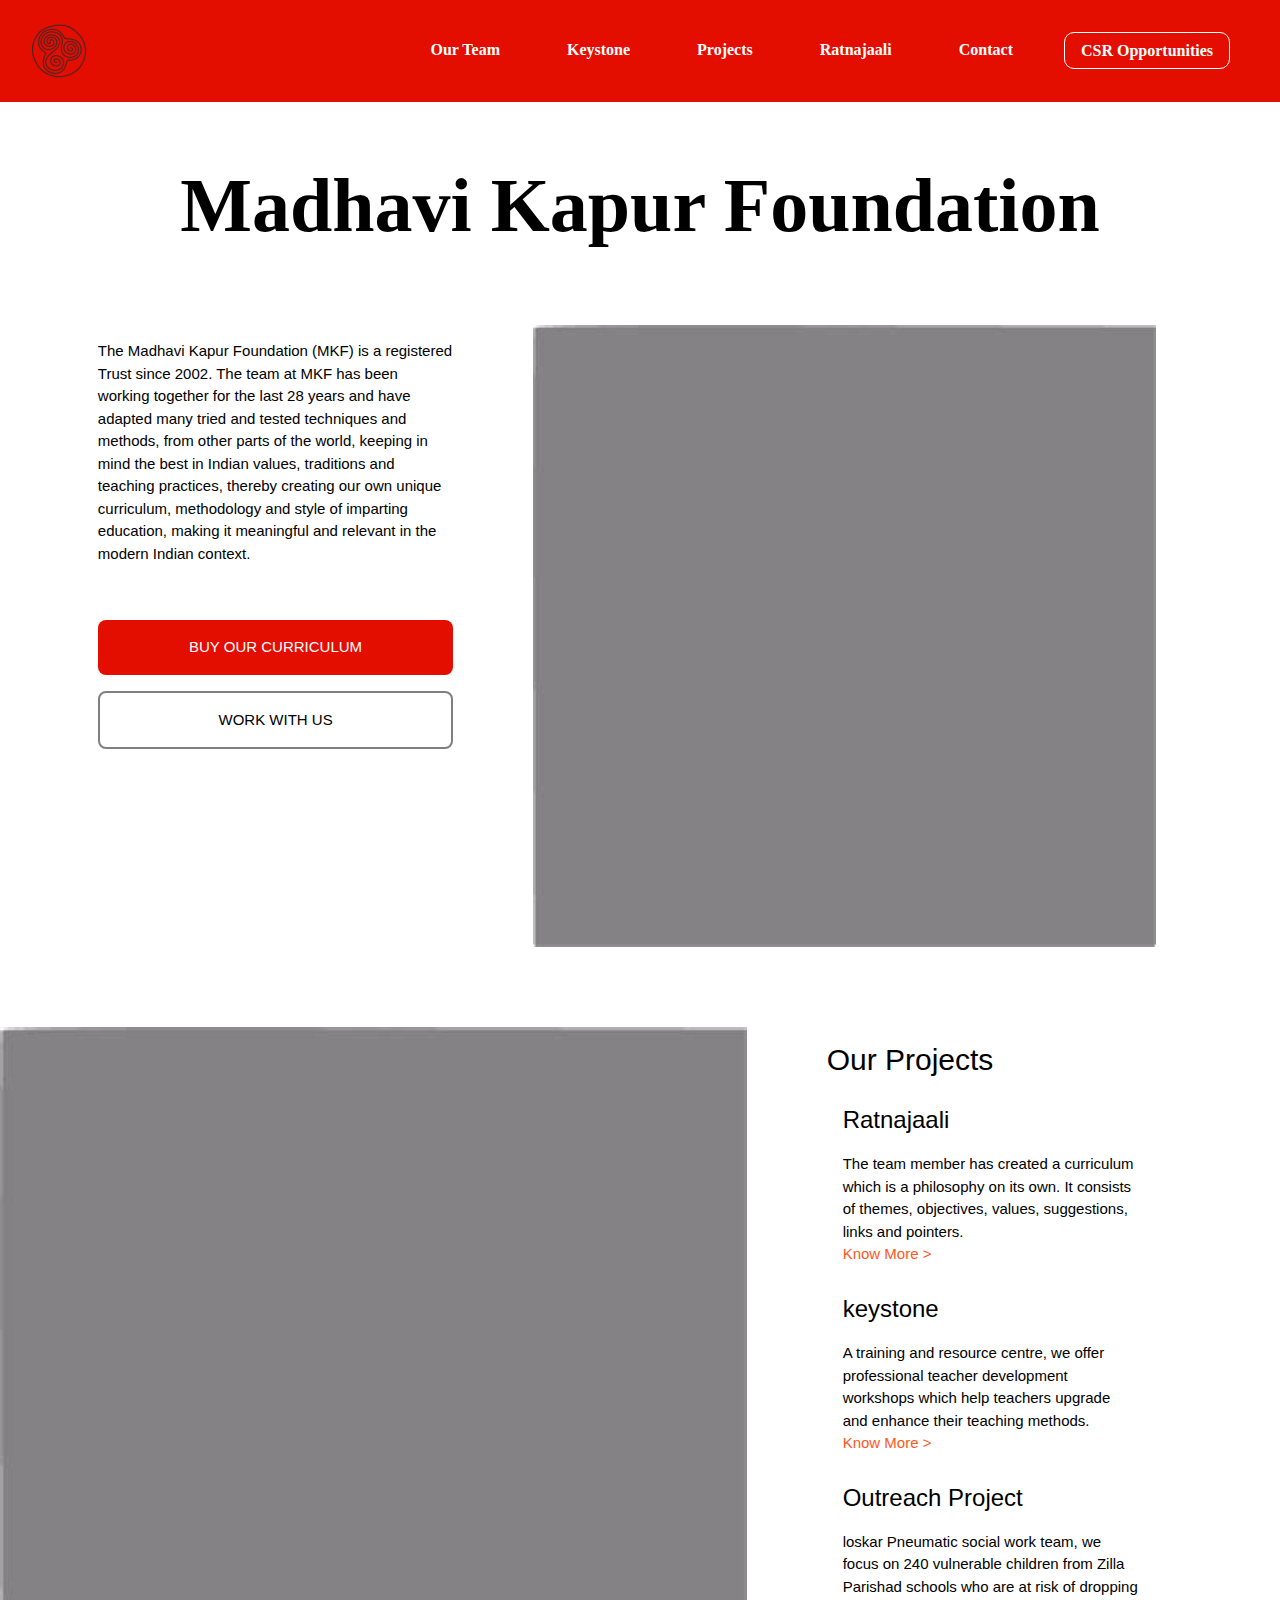
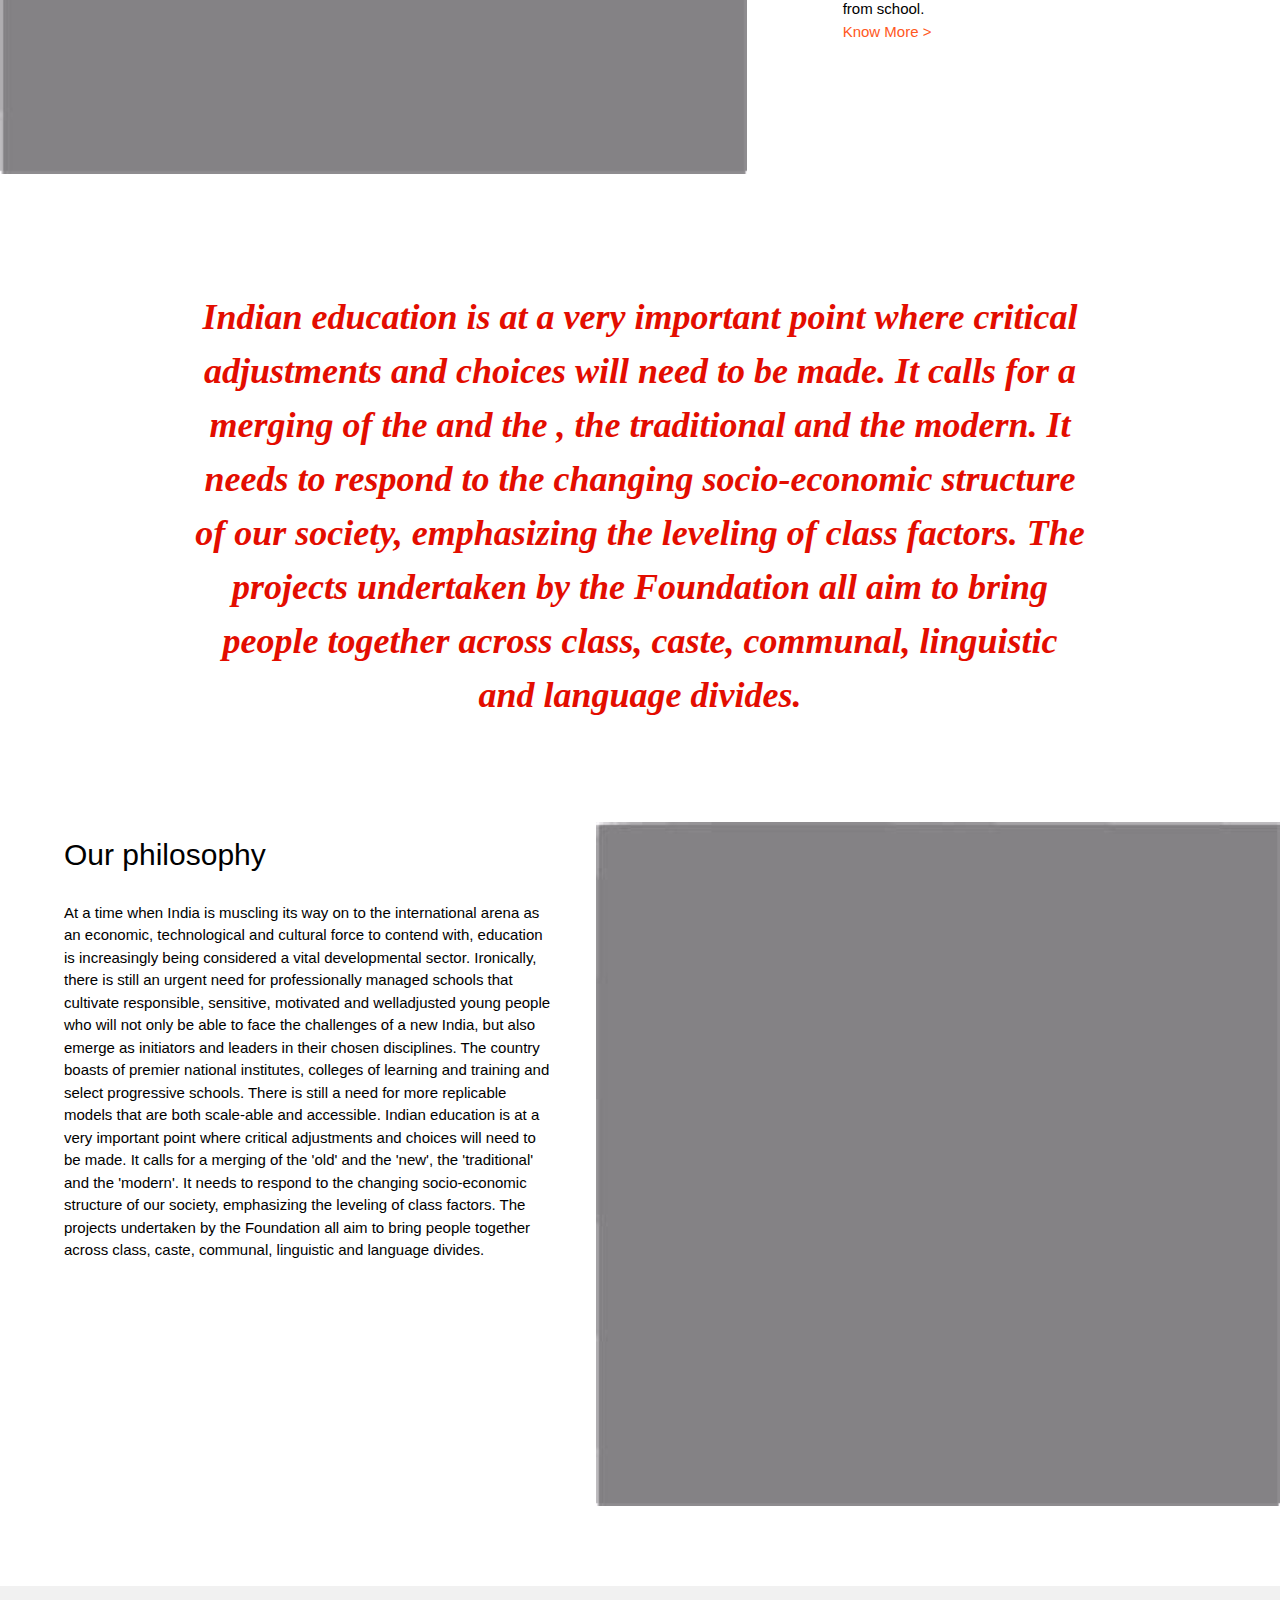
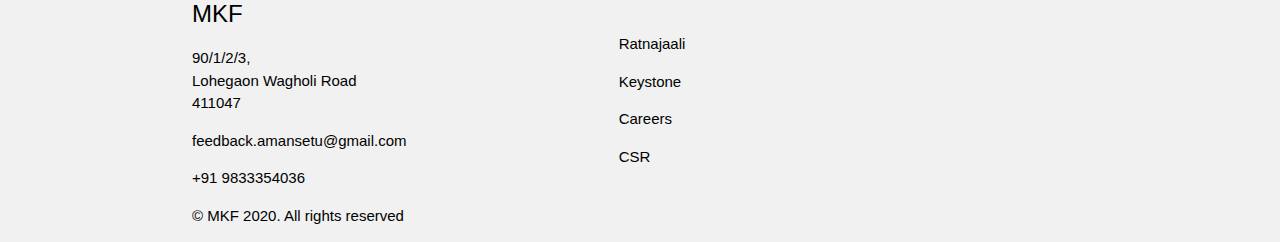
<file: index.html>
<!DOCTYPE html>
<html lang="en">
<head>
    <meta charset="UTF-8">
    <meta name="viewport" content="width=device-width, initial-scale=1.0">
    <title>MKF</title>
    <link rel="stylesheet" href="https://www.w3schools.com/w3css/4/w3.css">
    <link rel="stylesheet" href="https://cdnjs.cloudflare.com/ajax/libs/font-awesome/4.7.0/css/font-awesome.min.css">
</head>
<style>
nav a {
    font-family: kepler-std-semicondensed-dis,serif;
    font-style: normal;
    font-weight: bold;
    font-size: 16px;
    line-height: 19px;
    display: flex;
    align-items: center;
    text-transform: capitalize;
    text-decoration: none;

    color: #FFFFFF;
}
a {
        text-decoration: none;
}
* {
	scrollbar-width: thin;
	scrollbar-color: #E30D00;
}
/* Extra small devices (phones, 600px and down) */
@media only screen and (max-width: 600px) {}

/* Medium devices (landscape tablets, 768px and up) */
@media only screen and (max-width: 768px) {}

/* Large devices (laptops/desktops, 992px and up) */
@media only screen and (max-width: 992px) {}

/* Extra large devices (large laptops and desktops, 1200px and up) */
@media only screen and (max-width: 1200px) {}

/* Works on Chrome/Edge/Safari */
*::-webkit-scrollbar {
	width: 12px;
}
*::-webkit-scrollbar-track {
	background: #ececec;
}
*::-webkit-scrollbar-thumb {
	background-color: #E30D00;
	border-radius: 20px;
	border: 2px solid #ececec;
}
::-moz-selection { /* Code for Firefox */
    color: white;
    background: #E30D00;
}

::selection {
    color: white;
    background: #E30D00;
}
</style>
<body>

    <!--navbar large screens--> 
    <nav class="w3-bar w3-hide-small w3-hide-medium w3-top" style="background-color: #E30D00;">
        <a href="index.html"  class="w3-bar-item w3-padding-24 w3-margin-left"><img src="logo.png" class="w3-image alt="image to be placed here"></a>
        <div class="w3-padding-32 w3-right">
            <a href="team.html" class="w3-bar-item w3-hover-text-black" style="margin-right: 35px;">our Team</a>
            <a href="keystone.html" class="w3-bar-item w3-hover-text-black" style="margin-right: 35px;">Keystone</a>
            <a href="Projects.html" class="w3-bar-item w3-hover-text-black" style="margin-right: 35px;">Projects</a>
            <a href="ratnajaali.html" class="w3-bar-item w3-hover-text-black" style="margin-right: 35px;">Ratnajaali</a>
            <a href="contact.html" class="w3-bar-item w3-hover-text-black" style="margin-right: 35px;">Contact</a>
            <a href="csr.html" class="w3-bar-item w3-hover-text-black w3-border w3-border-white" style="border-radius: 10px; border-width: thick;margin-right: 50px;">CSR Opportunities</a>
        </div>
    </nav>
    <!--navbar medium screens-->
    <nav class="w3-bar w3-display-container w3-hide-large w3-hide-small w3-top" style="background-color: #E30D00;">
        <a href="index.html" id="logo" class="w3-bar-item w3-hover-text-black w3-padding-24"><img src="logo.png" class="w3-image" alt="image to be placed here"></a>
        <div class="w3-padding-32">
            <a href="team.html" id="OurTeam" class="w3-bar-item w3-hover-text-black w3-margin-right w3-margin-left">our Team</a>
            <a href="keystone.html" id="Keystone" class="w3-bar-item w3-hover-text-black w3-margin-right w3-margin-left">Keystone</a>
            <a href="Projects.html" id="Projects" class="w3-bar-item w3-hover-text-black w3-margin-right w3-margin-left">Projects</a>
            <a href="ratnajaali.html" id="Ratnajaali" class="w3-bar-item w3-hover-text-black w3-margin-right w3-margin-left">Ratnajaali</a>
            <a href="contact.html" id="Contact" class="w3-bar-item w3-hover-text-black w3-margin-right w3-margin-left">Contact</a>
            <a href="csr.html" id="CSROpportunities" class="w3-bar-item w3-hover-text-black w3-border w3-border-white w3-margin-right w3-margin-left" style="border-radius: 10px; border-width: thick;margin-right: 50px;">CSR Opportunities</a>
        </div>
    </nav>
    <!--navbar small screens-->
    <nav class="w3-bar w3-display-container w3-hide-large w3-hide-medium" style="background-color: #E30D00;">
        <a href="index.html" id="logo" class="w3-bar-item w3-hover-text-black w3-mobile w3-padding-24"><img src="logo.png" class="w3-image" alt="image to be placed here"></a>
        <div class="w3-padding-32">
            <a href="team.html" id="OurTeam" class="w3-bar-item w3-hover-text-black w3-mobile w3-padding-16">our Team</a>
            <a href="keystone.html" id="Keystone" class="w3-bar-item w3-hover-text-black w3-mobile w3-padding-16">Keystone</a>
            <a href="Projects.html" id="Projects" class="w3-bar-item w3-hover-text-black w3-mobile w3-padding-16">Projects</a>
            <a href="ratnajaali.html" id="Ratnajaali" class="w3-bar-item w3-hover-text-black w3-mobile w3-padding-16">Ratnajaali</a>
            <a href="contact.html" id="Contact" class="w3-bar-item w3-hover-text-black w3-mobile w3-padding-16">Contact</a>
            <a href="csr.html" id="CSROpportunities" class="w3-bar-item w3-hover-text-black w3-mobile w3-padding-16">CSR Opportunities</a>
        </div>
    </nav>

    <header class="w3-row w3-hide-small" style="padding-top: 150px;"><h1 class="w3-center" style="font-family: kepler-std-semicondensed-dis,serif;
    font-weight: bold;font-size: 76px;line-height: 91px;color: #000000;">Madhavi Kapur Foundation</h1></header>
    <!--Small screens-->
    <header class="w3-row w3-margin-top w3-padding-32 w3-hide-medium w3-hide-large w3-xxxlarge"><h1 class="w3-center" style="font-family: kepler-std-semicondensed-dis,serif;
        font-weight: bold;line-height: 91px;color: #000000;">Madhavi Kapur Foundation</h1></header>

    <!--about / large screens--> 
    <section class="w3-row w3-hide-medium w3-hide-small w3-padding-64">
        <div class="w3-col l5">
            <p class="w3-col l8 w3-right" style="margin-right: 15%;">
                The Madhavi Kapur Foundation (MKF) is a registered Trust since 2002. The team at MKF has been working together for the last 28 years and have adapted many tried and tested techniques and methods, from other parts of the world, keeping in mind the best in Indian values, traditions and teaching practices, thereby creating our own unique curriculum, methodology and style of imparting education, making it meaningful and relevant in the modern Indian context.
            </p>
        <div class="w3-row">
                    <a href="">
                        <button class="w3-button w3-round-large w3-right w3-col l8 w3-padding-16 w3-text-white" style="background-color: #E30D00; margin-right: 15%; margin-top: 40px;">BUY OUR CURRICULUM</button>
                    </a>
                    <a href="">
                        <button class="w3-button w3-white w3-round-large w3-right w3-col l8 w3-margin-top w3-padding-16"  style="margin-right: 15%; border: grey 2px solid;">WORK WITH US</button>
                    </a>
                </div>
            </div>
        </div>
        <div class="w3-col l7 w3-image w3-right">
            <img src="OIP (1).jpg" alt="image to be placed" class="w3-image w3-col l10">
            <div class="vector1"></div>
            <div class="vector2"></div>
        </div>
    </section>
    <!--about / medium and small screens--> 
    <section class="w3-row w3-hide-large">
        <div class="w3-auto" style="width: 80%;">
            <p>
                The Madhavi Kapur Foundation (MKF) is a registered Trust since 2002. The team at MKF has been working together for the last 28 years and have adapted many tried and tested techniques and methods, from other parts of the world, keeping in mind the best in Indian values, traditions and teaching practices, thereby creating our own unique curriculum, methodology and style of imparting education, making it meaningful and relevant in the modern Indian context.
            </p>
        <div class="w3-auto w3-padding-48" style="width: 100%;">
                    <a href="">
                        <button class="w3-button w3-round-large w3-padding-16 w3-text-white" style="width: 100%; background-color: #E30D00;">BUY OUR CURRICULUM</button>
                    </a>
                    <a href="">
                        <button class="w3-button w3-white w3-round-large w3-padding-16 w3-margin-top" style="width: 100%; border: grey 2px solid;">WORK WITH US</button>
                    </a>
                </div>
            </div>
        </div>
        <div class="w3-auto w3-padding-64" style="width: 80%;">
            <img src="OIP (1).jpg" alt="image to be placed" class="w3-image w3-col l6">
            <div class="vector1"></div>
            <div class="vector2"></div>
        </div>
    </section>

    <!--projects / large screens--> 
    <section class="w3-section w3-row w3-hide-medium w3-hide-small">
        <!--imgTwo to be replaced with an image-->
        <div class="w3-col l7" st>
            <img src="OIP (1).jpg" alt="" class="w3-image w3-col l12">
        </div>

        <div class="w3-col l5">
            <div class="w3-margin-right" style="margin-left: 15%;">
                <h2>Our Projects</h2>
                <!--logoTwo to be replaced with an image-->
                <div class="logoTwo"></div>
                <div class="w3-col l9 w3-container">
                    <h3>Ratnajaali</h3>
                    <p class="">The team member has created a curriculum which is a philosophy on its own. It consists of themes, objectives, values, suggestions, links and pointers.<br><a href="" class="w3-text-deep-orange w3-hover-text-black">Know More ></a></p>
                </div>
                <!--logoThree to be replaced with an image-->
                <div class="logoThree"></div>
                <div class="w3-col l9 w3-container">
                    <h3>keystone</h3>
                    <p>A training and resource centre, we offer professional teacher development workshops which help teachers upgrade and enhance their teaching methods.<br><a href="" class="w3-text-deep-orange w3-hover-text-black">Know More ></a></p>
                </div>
                <div class="w3-col l9 w3-container">
                    <h3>Outreach Project</h3>
                    <p>loskar Pneumatic social work team, we focus on 240 vulnerable children from Zilla Parishad schools who are at risk of dropping from school.<br><a href="" class="w3-text-deep-orange w3-hover-text-black">Know More ></a></p>
                </div>
            </div>
        </div>
    </section>

    <!--projects / medium and small screens--> 
    <section class="w3-section w3-row w3-hide-large">
        <!--imgTwo to be replaced with an image-->
        <div class="w3-auto w3-padding-32" style="width: 80%;">
            <img src="OIP (1).jpg" alt="" class="w3-image w3-col l12">
        </div>

        <div class=" w3-row w3-auto" style="width: 80%;">
            <div class="w3-margin-left w3-margin-right w3-margin-top">
                <h2>Our Projects</h2>
                <!--logoTwo to be replaced with an image-->
                <div class="logoTwo"></div>
                <div class="w3-col w3-container">
                    <h3>Ratnajaali</h3>
                    <p>The team member has created a curriculum which is a philosophy on its own. It consists of themes, objectives, values, suggestions, links and pointers.<br><a href="" class="w3-text-deep-orange w3-hover-text-black">Know More ></a></p>
                </div>
                <!--logoThree to be replaced with an image-->
                <div class="logoThree"></div>
                <div class="w3-container">
                    <h3>keystone</h3>
                    <p>A training and resource centre, we offer professional teacher development workshops which help teachers upgrade and enhance their teaching methods.<br><a href="" class="w3-text-deep-orange w3-hover-text-black">Know More ></a></p>
                </div>
                <div class="w3-container">
                    <h3>Outreach Project</h3>
                    <p>loskar Pneumatic social work team, we focus on 240 vulnerable children from Zilla Parishad schools who are at risk of dropping from school.<br><a href="" class="w3-text-deep-orange w3-hover-text-black">Know More ></a></p>
                </div>
            </div>
        </div>
    </section>

    <!--quote--> 
    <section class="w3-row w3-hide-medium w3-hide-small">
        <p class="w3-auto w3-center w3-serif w3-italic w3-xxlarge w3-padding-64" style="color:#E30D00; width: 70%; font-style: italic; font-weight: bold;">Indian education is at a very important point where critical adjustments and choices will need to be made. It calls for a merging of the and the , the traditional and the modern. It needs to respond to the changing socio-economic structure of our society, emphasizing the leveling of class factors. The projects undertaken by the Foundation all aim to bring people together across class, caste, communal, linguistic and language divides.</p>
    </section>
    <section class="w3-row w3-hide-large">
        <p class="w3-auto w3-center w3-serif w3-italic w3-xlarge w3-padding-64" style="color: #E30D00; width: 90%; font-style: italic; font-weight: bold;">Indian education is at a very important point where critical adjustments and choices will need to be made. It calls for a merging of the and the , the traditional and the modern. It needs to respond to the changing socio-economic structure of our society, emphasizing the leveling of class factors. The projects undertaken by the Foundation all aim to bring people together across class, caste, communal, linguistic and language divides.</p>
    </section>

    <!--Philosophy-->
    <section class="w3-row w3-hide-medium w3-hide-small">
        <!--imgFour to be replaced with an image-->
        <div class="w3-col l5">
            <h2 class="w3-col l8" style="margin-left: 12%;">Our philosophy</h2>
            <p class="w3-col l11" style="margin-left: 12%;">
                At a time when India is muscling its way on to the international arena as an economic, technological and cultural force to contend with, education is increasingly being considered a vital developmental sector. Ironically, there is still an urgent need for professionally managed schools that cultivate responsible, sensitive, motivated and welladjusted young people who will not only be able to face the challenges of a new India, but also emerge as initiators and leaders in their chosen disciplines. The country boasts of premier national institutes, colleges of learning and training and select progressive schools. There is still a need for more replicable models that are both scale-able and accessible. Indian education is at a very important point where critical adjustments and choices will need to be made. It calls for a merging of the 'old' and the 'new', the 'traditional' and the 'modern'. It needs to respond to the changing socio-economic structure of our society, emphasizing the leveling of class factors. The projects undertaken by the Foundation all aim to bring people together across class, caste, communal, linguistic and language divides.
            </p>
        </div>
        <div class="w3-col l7">
            <img src="OIP (1).jpg" alt="" class="w3-image w3-col l11 w3-right">
        </div>
        </section>
        <section class="w3-row w3-hide-large w3-margin-bottom">
            <!--imgFour to be replaced with an image-->
            <div class="w3-auto" style="width: 80%;">
                <h2>Our philosophy</h2>
                <p>
                    At a time when India is muscling its way on to the international arena as an economic, technological and cultural force to contend with, education is increasingly being considered a vital developmental sector. Ironically, there is still an urgent need for professionally managed schools that cultivate responsible, sensitive, motivated and welladjusted young people who will not only be able to face the challenges of a new India, but also emerge as initiators and leaders in their chosen disciplines. The country boasts of premier national institutes, colleges of learning and training and select progressive schools. There is still a need for more replicable models that are both scale-able and accessible. Indian education is at a very important point where critical adjustments and choices will need to be made. It calls for a merging of the 'old' and the 'new', the 'traditional' and the 'modern'. It needs to respond to the changing socio-economic structure of our society, emphasizing the leveling of class factors. The projects undertaken by the Foundation all aim to bring people together across class, caste, communal, linguistic and language divides.
                </p>
            </div>
            <div class="w3-auto" style="width: 80%;">
                <img src="OIP (1).jpg" alt="" class="w3-image w3-col m12 s12">
            </div>
            </section>

        <footer class="w3-row w3-light-grey w3-hide-medium w3-hide-small" style="margin-top: 80px;">
            <div class="w3-col l4">
                <h3 style="margin-left: 45%;">MKF</h3>
                <p style="margin-left: 45%;">90/1/2/3,<br> Lohegaon Wagholi Road <br>411047</p>
                <p style="margin-left: 45%;">feedback.amansetu@gmail.com</p>
                <p style="margin-left: 45%;">+91 9833354036</p>
                <p style="margin-left: 45%;">© MKF 2020. All rights reserved</p>
            </div>
            <div class="w3-col l4 w3-padding-32">
                <p class="Ratnajaali" style="margin-left: 45%;">Ratnajaali</p>
                <p class="Keystone" style="margin-left: 45%;">Keystone</p>
                <p class="Careers" style="margin-left: 45%;">Careers</p>
                <p class="CSR" style="margin-left: 45%;">CSR</p>
            </div>
        </footer>
        <footer class="w3-content w3-light-grey w3-hide-large" style="margin-top: 80px;">
            <div class="w3-auto">
                <h3>MKF</h3>
                <p>90/1/2/3,<br> Lohegaon Wagholi Road <br>411047</p>
                <p>feedback.amansetu@gmail.com</p>
                <p>+91 9833354036</p>
                <p>© MKF 2020. All rights reserved</p>
            </div>
            <div class="w3-center w3-padding-32">
                <p class="Ratnajaali">Ratnajaali</p>
                <p class="Keystone">Keystone</p>
                <p class="Careers">Careers</p>
                <p class="CSR">CSR</p>
            </div>
        </footer>
</body>
</html>
</file>
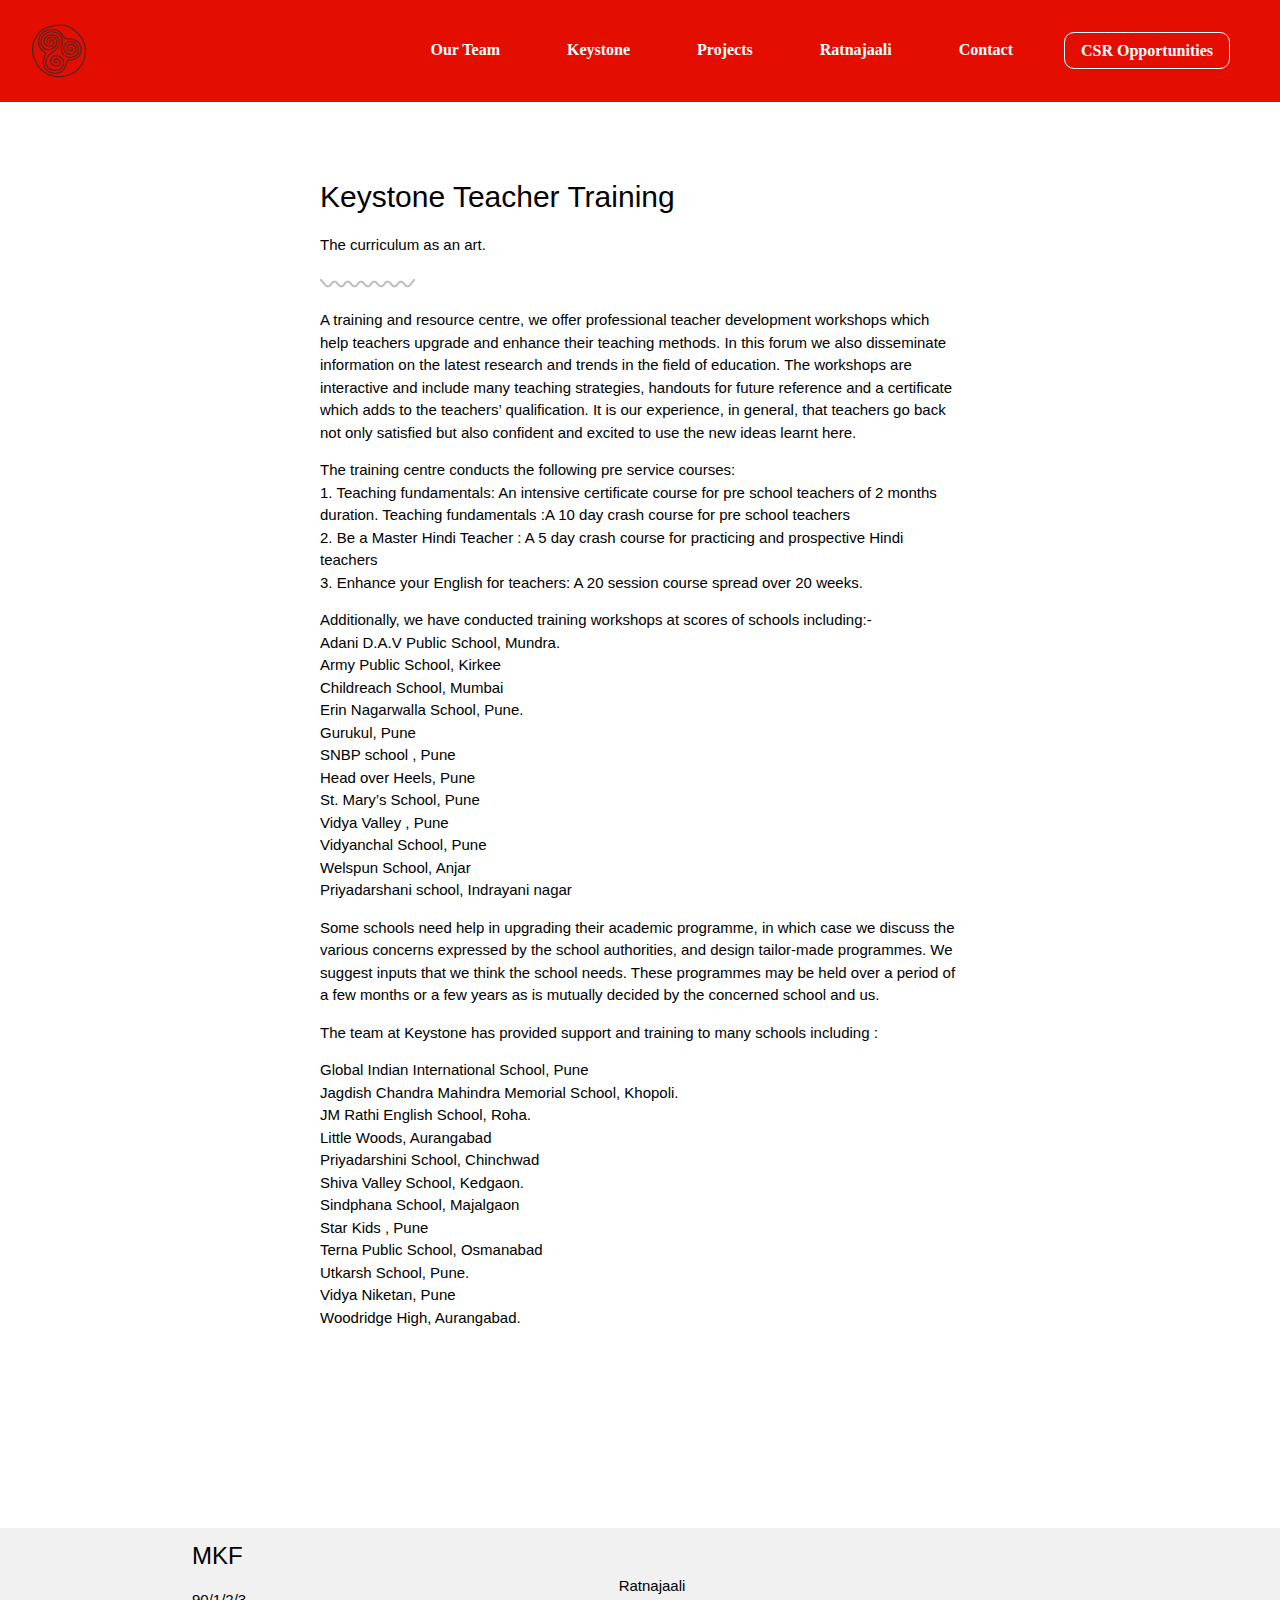
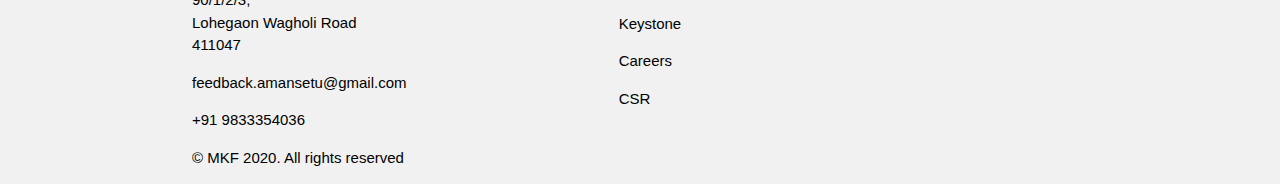
<file: keystone.html>
<!DOCTYPE html>
<html lang="en">
<head>
    <meta charset="UTF-8">
    <meta name="viewport" content="width=device-width, initial-scale=1.0">
    <title>Keystone</title>
    <link rel="stylesheet" href="https://www.w3schools.com/w3css/4/w3.css">
</head>
<style>
    nav a {
        font-family: kepler-std-semicondensed-dis,serif;
    font-style: normal;
    font-weight: bold;
    font-size: 16px;
    line-height: 19px;
    display: flex;
    align-items: center;
    text-transform: capitalize;
    text-decoration: none;

    color: #FFFFFF;
    }
    a {
        text-decoration: none;
    }
    * {
	scrollbar-width: thin;
	scrollbar-color: #E30D00;
}

/* Works on Chrome/Edge/Safari */
*::-webkit-scrollbar {
	width: 12px;
}
*::-webkit-scrollbar-track {
	background: #ececec;
}
*::-webkit-scrollbar-thumb {
	background-color: #E30D00;
	border-radius: 20px;
	border: 2px solid #ececec;
}
::-moz-selection { /* Code for Firefox */
    color: white;
    background: #E30D00;
}

::selection {
    color: white;
    background: #E30D00;
}
</style>
<body>
    <!--navbar large screens--> 
    <nav class="w3-bar w3-hide-small w3-hide-medium w3-top" style="background-color:#E30D00;">
        <a href="index.html" id="logo" class="w3-bar-item w3-padding-24 w3-margin-left"><img src="logo.png" class="w3-image"></a>
        <div class="w3-padding-32 w3-right">
            <a href="team.html" id="OurTeam" class="w3-bar-item w3-hover-text-black" style="margin-right: 35px;">our Team</a>
            <a href="keystone.html" id="Keystone" class="w3-bar-item w3-hover-text-black" style="margin-right: 35px;">Keystone</a>
            <a href="Projects.html" id="Projects" class="w3-bar-item w3-hover-text-black" style="margin-right: 35px;">Projects</a>
            <a href="ratnajaali.html" id="Ratnajaali" class="w3-bar-item w3-hover-text-black" style="margin-right: 35px;">Ratnajaali</a>
            <a href="contact.html" id="Contact" class="w3-bar-item w3-hover-text-black" style="margin-right: 35px;">Contact</a>
            <a href="csr.html" id="CSROpportunities" class="w3-bar-item w3-hover-text-black w3-border w3-border-white" style="border-radius: 10px; border-width: thick;margin-right: 50px;">CSR Opportunities</a>
        </div>
    </nav>
    <!--navbar medium screens-->
    <nav class="w3-bar w3-display-container w3-hide-large w3-hide-small w3-top" style="background-color: #E30D00;">
        <a href="index.html" id="logo" class="w3-bar-item w3-hover-text-black w3-padding-24"><img src="logo.png" class="w3-image"></a>
        <div class="w3-padding-32">
            <a href="team.html" id="OurTeam" class="w3-bar-item w3-hover-text-black w3-margin-right w3-margin-left">our Team</a>
            <a href="keystone.html" id="Keystone" class="w3-bar-item w3-hover-text-black w3-margin-right w3-margin-left">Keystone</a>
            <a href="Projects.html" id="Projects" class="w3-bar-item w3-hover-text-black w3-margin-right w3-margin-left">Projects</a>
            <a href="ratnajaali.html" id="Ratnajaali" class="w3-bar-item w3-hover-text-black w3-margin-right w3-margin-left">Ratnajaali</a>
            <a href="contact.html" id="Contact" class="w3-bar-item w3-hover-text-black w3-margin-right w3-margin-left">Contact</a>
            <a href="csr.html" id="CSROpportunities" class="w3-bar-item w3-hover-text-black w3-border w3-border-white w3-margin-right w3-margin-left" style="border-radius: 10px; border-width: thick;margin-right: 50px;">CSR Opportunities</a>
        </div>
    </nav>
    <!--navbar small screens-->
    <nav class="w3-bar w3-display-container w3-hide-large w3-hide-medium" style="background-color:#E30D00;">
        <a href="index.html" id="logo" class="w3-bar-item w3-hover-text-black w3-mobile w3-padding-24"><img src="logo.png" class="w3-image"></a>
        <div class="w3-padding-32">
            <a href="team.html" id="OurTeam" class="w3-bar-item w3-hover-text-black w3-mobile w3-padding-16">our Team</a>
            <a href="keystone.html" id="Keystone" class="w3-bar-item w3-hover-text-black w3-mobile w3-padding-16">Keystone</a>
            <a href="Projects.html" id="Projects" class="w3-bar-item w3-hover-text-black w3-mobile w3-padding-16">Projects</a>
            <a href="ratnajaali.html" id="Ratnajaali" class="w3-bar-item w3-hover-text-black w3-mobile w3-padding-16">Ratnajaali</a>
            <a href="contact.html" id="Contact" class="w3-bar-item w3-hover-text-black w3-mobile w3-padding-16">Contact</a>
            <a href="csr.html" id="CSROpportunities" class="w3-bar-item w3-hover-text-black w3-mobile w3-padding-16">CSR Opportunities</a>
        </div>
    </nav>

    <div class="w3-auto w3-padding-64 w3-hide-small" style="width: 50%; margin-top: 100px;">
        <h2>Keystone Teacher Training</h2>

        <p class="p-one">The curriculum as an art.</p>

        <div class="vector"><img src="Vector1.png" alt=""></div>

        <div class="paragraphs">

            <p>A training and resource centre, we offer professional teacher development workshops which help
                teachers upgrade and enhance their teaching methods. In this forum we also disseminate information on the latest research and trends in the field of education. The workshops are interactive and include many teaching strategies, handouts for future reference and a certificate which adds to the teachers’ qualification. It is our experience, in general, that teachers go back not only satisfied but also confident and excited to use the new ideas learnt here.</p>
                
            <p>The training centre conducts the following pre service courses: <br>
            1. Teaching fundamentals: An intensive certificate course for pre school teachers of 2 months 
            duration. Teaching fundamentals :A 10 day crash course for pre school teachers <br>
            2. Be a Master Hindi Teacher : A 5 day crash course for practicing and prospective Hindi teachers <br>
            3. Enhance your English for teachers: A 20 session course spread over 20 weeks.</p>
                
            <p>Additionally, we have conducted training workshops at scores of schools including:- <br>
            Adani D.A.V Public School, Mundra. <br>
            Army Public School, Kirkee <br>
            Childreach School, Mumbai <br>
            Erin Nagarwalla School, Pune. <br>
            Gurukul, Pune <br>
            SNBP school , Pune <br>
            Head over Heels, Pune <br>
            St. Mary’s School, Pune <br>
            Vidya Valley , Pune <br>
            Vidyanchal School, Pune <br>
            Welspun School, Anjar <br>
            Priyadarshani school, Indrayani nagar <br> </p>   
                
            <p> Some schools need help in upgrading their academic programme, in which case we discuss the various concerns expressed by the school authorities, and design tailor-made programmes. We suggest inputs that we think the school needs. These programmes may be held over a period of a few months or a few years as is mutually decided by the concerned school and us. </p>

            <p> The team at Keystone has provided support and training to many schools including :</p>

            <p>Global Indian International School, Pune <br>
                Jagdish Chandra Mahindra Memorial School, Khopoli. <br>
                JM Rathi English School, Roha. <br>
                Little Woods, Aurangabad <br>
                Priyadarshini School, Chinchwad <br>
                Shiva Valley School, Kedgaon. <br>
                Sindphana School, Majalgaon <br>
                Star Kids , Pune <br>
                Terna Public School, Osmanabad <br>
                Utkarsh School, Pune. <br>
                Vidya Niketan, Pune <br>
                Woodridge High, Aurangabad.</p>
        </div>
    </div>

    <div class="w3-auto w3-padding-64 w3-hide-large w3-hide-medium" style="width: 90%; margin-top: 40px;">
        <h2>Keystone Teacher Training</h2>

        <p class="p-one">The curriculum as an art.</p>

        <div class="vector"><img src="Vector1.png" alt=""></div>

        <div class="paragraphs">

            <p>A training and resource centre, we offer professional teacher development workshops which help
                teachers upgrade and enhance their teaching methods. In this forum we also disseminate information on the latest research and trends in the field of education. The workshops are interactive and include many teaching strategies, handouts for future reference and a certificate which adds to the teachers’ qualification. It is our experience, in general, that teachers go back not only satisfied but also confident and excited to use the new ideas learnt here.</p>
                
            <p>The training centre conducts the following pre service courses: <br>
            1. Teaching fundamentals: An intensive certificate course for pre school teachers of 2 months 
            duration. Teaching fundamentals :A 10 day crash course for pre school teachers <br>
            2. Be a Master Hindi Teacher : A 5 day crash course for practicing and prospective Hindi teachers <br>
            3. Enhance your English for teachers: A 20 session course spread over 20 weeks.</p>
                
            <p>Additionally, we have conducted training workshops at scores of schools including:- <br>
            Adani D.A.V Public School, Mundra. <br>
            Army Public School, Kirkee <br>
            Childreach School, Mumbai <br>
            Erin Nagarwalla School, Pune. <br>
            Gurukul, Pune <br>
            SNBP school , Pune <br>
            Head over Heels, Pune <br>
            St. Mary’s School, Pune <br>
            Vidya Valley , Pune <br>
            Vidyanchal School, Pune <br>
            Welspun School, Anjar <br>
            Priyadarshani school, Indrayani nagar <br> </p>   
                
            <p> Some schools need help in upgrading their academic programme, in which case we discuss the various concerns expressed by the school authorities, and design tailor-made programmes. We suggest inputs that we think the school needs. These programmes may be held over a period of a few months or a few years as is mutually decided by the concerned school and us. </p>

            <p> The team at Keystone has provided support and training to many schools including :</p>

            <p>Global Indian International School, Pune <br>
                Jagdish Chandra Mahindra Memorial School, Khopoli. <br>
                JM Rathi English School, Roha. <br>
                Little Woods, Aurangabad <br>
                Priyadarshini School, Chinchwad <br>
                Shiva Valley School, Kedgaon. <br>
                Sindphana School, Majalgaon <br>
                Star Kids , Pune <br>
                Terna Public School, Osmanabad <br>
                Utkarsh School, Pune. <br>
                Vidya Niketan, Pune <br>
                Woodridge High, Aurangabad.</p>
        </div>
    </div>
    
    <footer class="w3-row w3-light-grey w3-hide-medium w3-hide-small" style="margin-top: 120px;">
        <div class="w3-col l4">
            <h3 style="margin-left: 45%;">MKF</h3>
            <p style="margin-left: 45%;">90/1/2/3,<br> Lohegaon Wagholi Road <br>411047</p>
            <p style="margin-left: 45%;">feedback.amansetu@gmail.com</p>
            <p style="margin-left: 45%;">+91 9833354036</p>
            <p style="margin-left: 45%;">© MKF 2020. All rights reserved</p>
        </div>
        <div class="w3-col l4 w3-padding-32">
            <p class="Ratnajaali" style="margin-left: 45%;">Ratnajaali</p>
            <p class="Keystone" style="margin-left: 45%;">Keystone</p>
            <p class="Careers" style="margin-left: 45%;">Careers</p>
            <p class="CSR" style="margin-left: 45%;">CSR</p>
        </div>
    </footer>
    <footer class="w3-row w3-light-grey w3-hide-large">
        <div class="w3-center">
            <h3>MKF</h3>
            <p>90/1/2/3,<br> Lohegaon Wagholi Road <br>411047</p>
            <p>feedback.amansetu@gmail.com</p>
            <p>+91 9833354036</p>
            <p>© MKF 2020. All rights reserved</p>
        </div>
        <div class="w3-center w3-padding-32">
            <p class="Ratnajaali">Ratnajaali</p>
            <p class="Keystone">Keystone</p>
            <p class="Careers">Careers</p>
            <p class="CSR">CSR</p>
        </div>
    </footer>
</body>
</html>
</file>
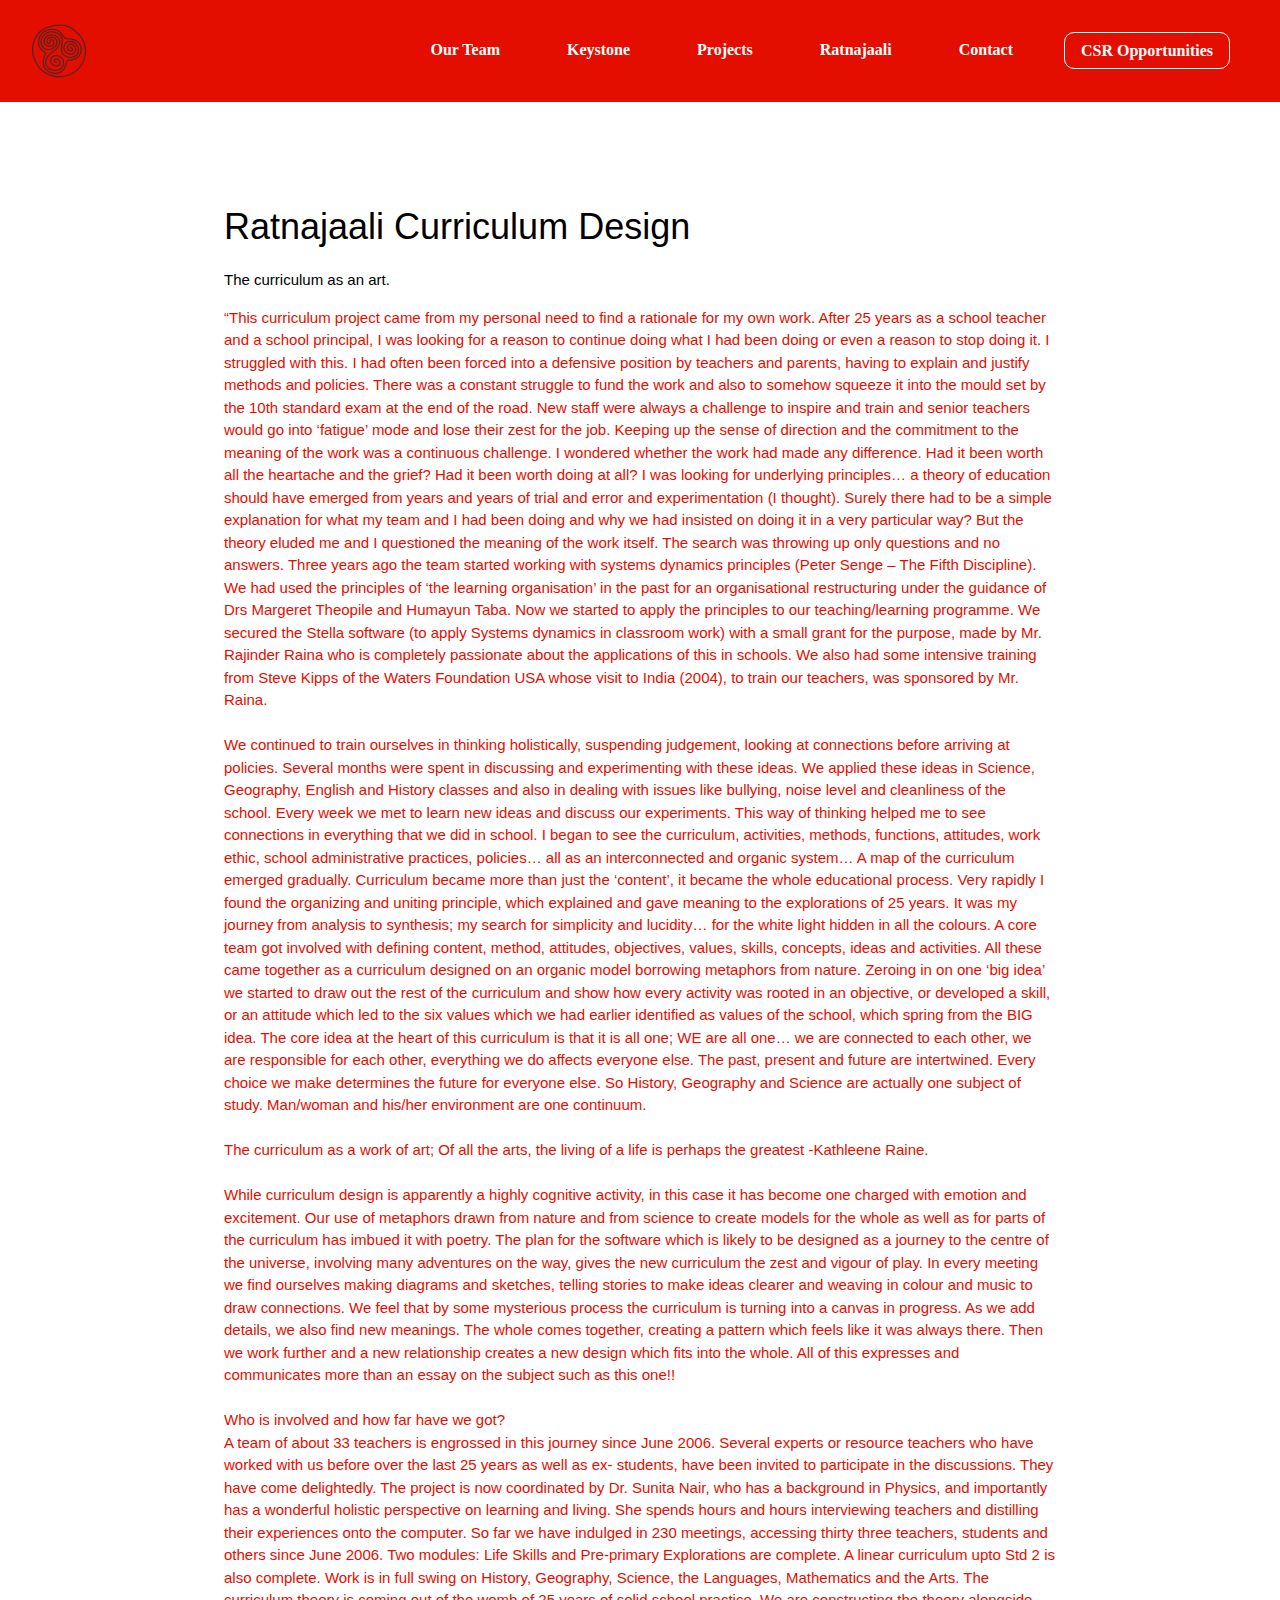
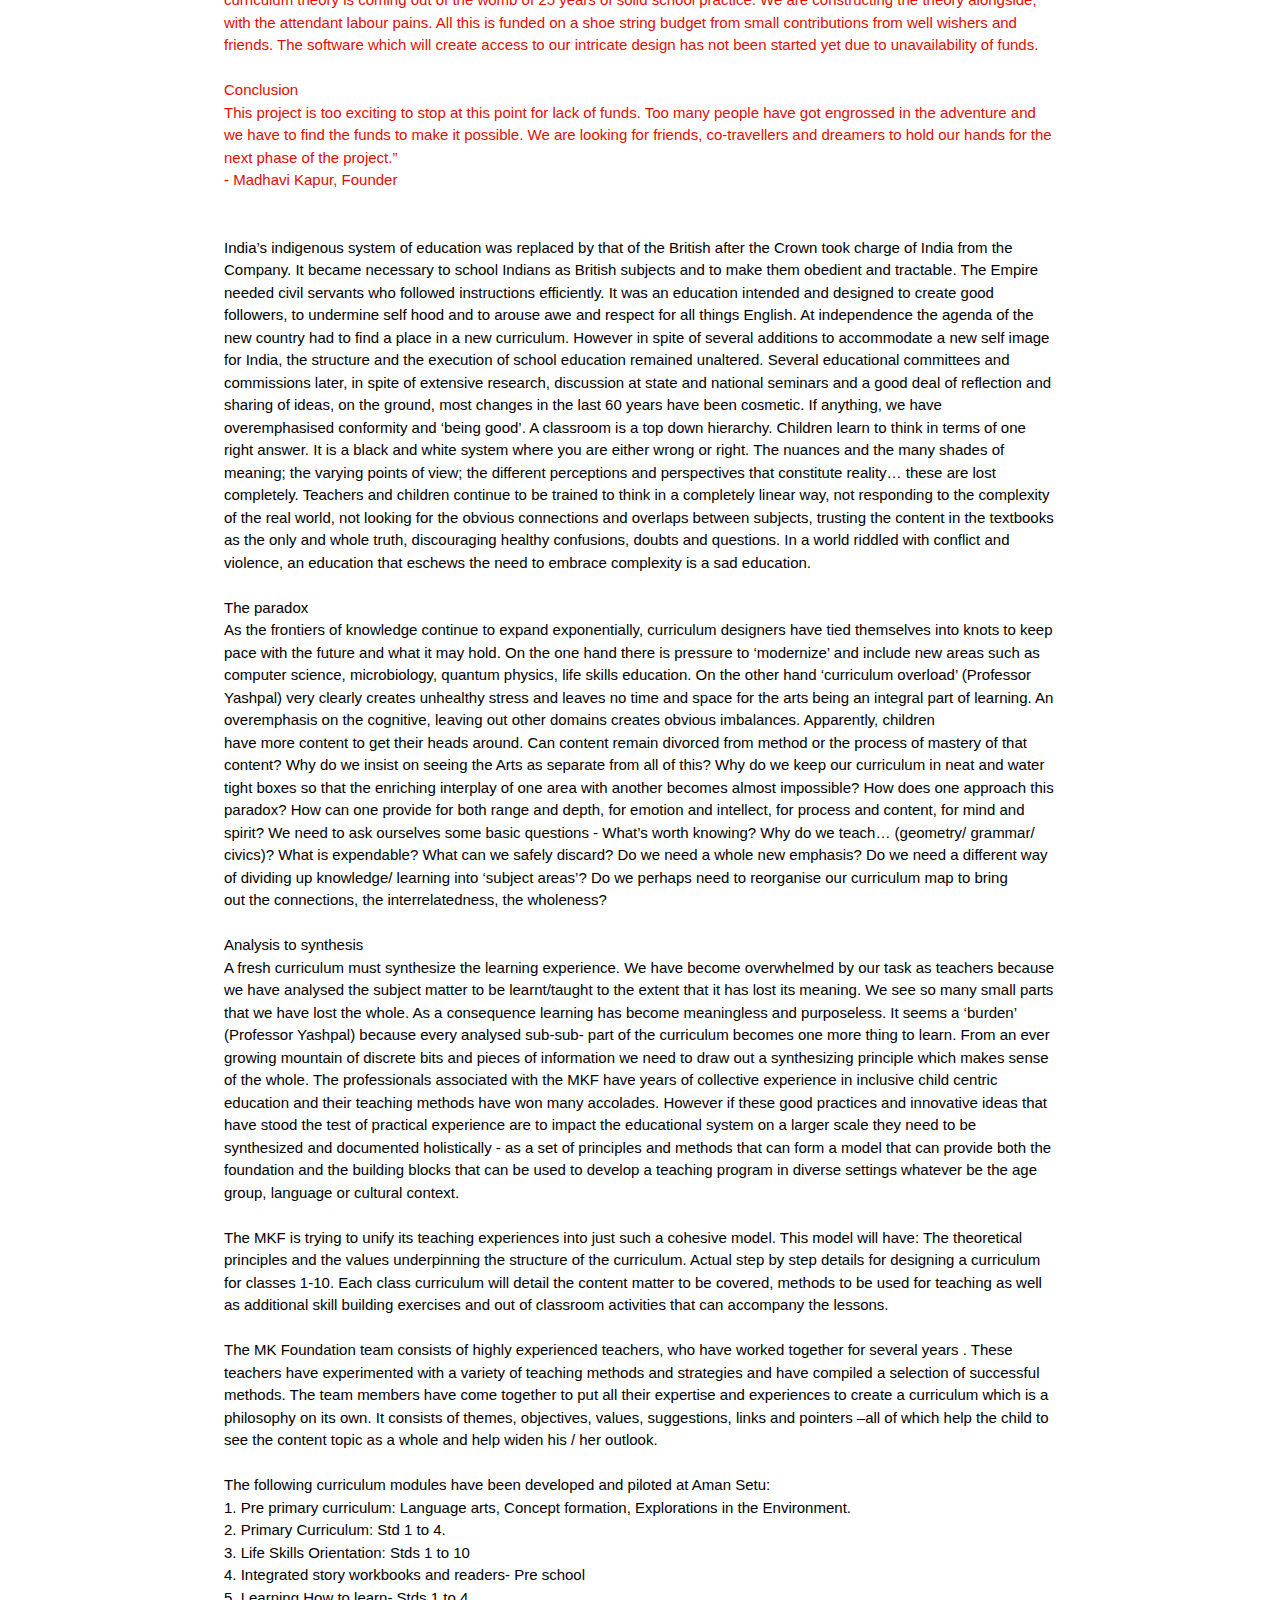
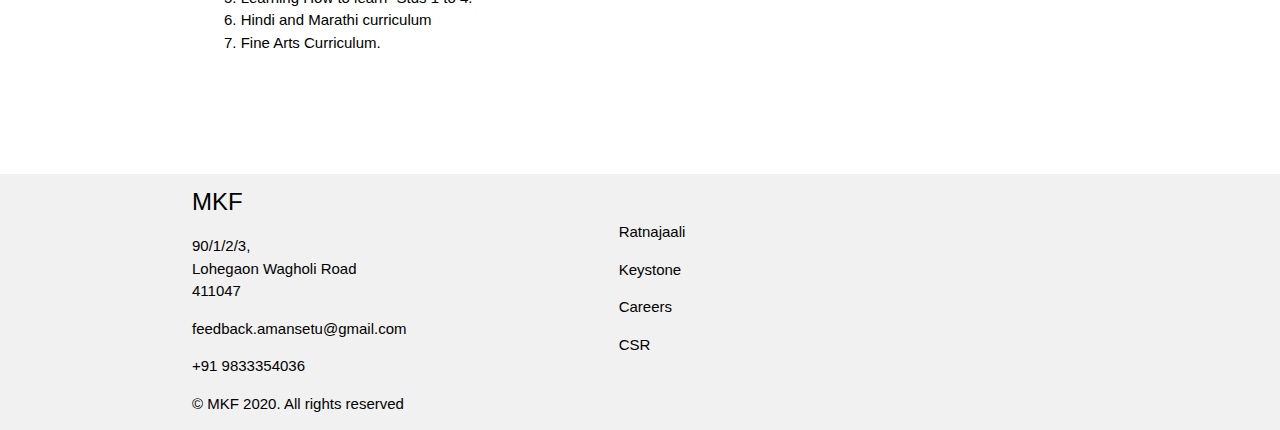
<file: ratnajaali.html>
<!DOCTYPE html>
<html lang="en">
<head>
    <meta charset="UTF-8">
    <meta name="viewport" content="width=device-width, initial-scale=1.0">
    <title>Ratnajaali</title>
    <link rel="stylesheet" href="https://www.w3schools.com/w3css/4/w3.css">
</head>
<style>
nav a {
    font-family: kepler-std-semicondensed-dis,serif;
    font-style: normal;
    font-weight: bold;
    font-size: 16px;
    line-height: 19px;
    display: flex;
    align-items: center;
    text-transform: capitalize;
    text-decoration: none;

    color: #FFFFFF;
}
a {
    text-decoration: none;
}
* {
    scrollbar-width: thin;
    scrollbar-color: #E30D00;
}

/* Works on Chrome/Edge/Safari */
/* Works on Chrome/Edge/Safari */
*::-webkit-scrollbar {
	width: 12px;
}
*::-webkit-scrollbar-track {
	background: #ececec;
}
*::-webkit-scrollbar-thumb {
	background-color: #E30D00;
	border-radius: 20px;
	border: 2px solid #ececec;
}
::-moz-selection { /* Code for Firefox */
    color: white;
    background: #E30D00;
}

::selection {
    color: white;
    background: #E30D00;
}
</style>
<body>
    <!--navbar large screens--> 
    <nav class="w3-bar w3-hide-small w3-hide-medium w3-top" style="background-color:#E30D00;">
        <a href="index.html" id="logo" class="w3-bar-item w3-padding-24 w3-margin-left"><img src="logo.png" class="w3-image"></a>
        <div class="w3-padding-32 w3-right">
            <a href="team.html" id="OurTeam" class="w3-bar-item w3-hover-text-black" style="margin-right: 35px;">our Team</a>
            <a href="keystone.html" id="Keystone" class="w3-bar-item w3-hover-text-black" style="margin-right: 35px;">Keystone</a>
            <a href="Projects.html" id="Projects" class="w3-bar-item w3-hover-text-black" style="margin-right: 35px;">Projects</a>
            <a href="ratnajaali.html" id="Ratnajaali" class="w3-bar-item w3-hover-text-black" style="margin-right: 35px;">Ratnajaali</a>
            <a href="contact.html" id="Contact" class="w3-bar-item w3-hover-text-black" style="margin-right: 35px;">Contact</a>
            <a href="csr.html" id="CSROpportunities" class="w3-bar-item w3-hover-text-black w3-border w3-border-white" style="border-radius: 10px; border-width: thick;margin-right: 50px;">CSR Opportunities</a>
        </div>
    </nav>
    <!--navbar medium screens-->
    <nav class="w3-bar w3-display-container w3-hide-large w3-hide-small w3-top" style="background-color: #E30D00;">
        <a href="index.html" id="logo" class="w3-bar-item w3-hover-text-black w3-padding-24"><img src="logo.png" class="w3-image"></a>
        <div class="w3-padding-32">
            <a href="team.html" id="OurTeam" class="w3-bar-item w3-hover-text-black w3-margin-right w3-margin-left">our Team</a>
            <a href="keystone.html" id="Keystone" class="w3-bar-item w3-hover-text-black w3-margin-right w3-margin-left">Keystone</a>
            <a href="Projects.html" id="Projects" class="w3-bar-item w3-hover-text-black w3-margin-right w3-margin-left">Projects</a>
            <a href="ratnajaali.html" id="Ratnajaali" class="w3-bar-item w3-hover-text-black w3-margin-right w3-margin-left">Ratnajaali</a>
            <a href="contact.html" id="Contact" class="w3-bar-item w3-hover-text-black w3-margin-right w3-margin-left">Contact</a>
            <a href="csr.html" id="CSROpportunities" class="w3-bar-item w3-hover-text-black w3-border w3-border-white w3-margin-right w3-margin-left" style="border-radius: 10px; border-width: thick;margin-right: 50px;">CSR Opportunities</a>
        </div>
    </nav>
    <!--navbar small screens-->
    <nav class="w3-bar w3-display-container w3-hide-large w3-hide-medium" style="background-color:#E30D00;">
        <a href="index.html" id="logo" class="w3-bar-item w3-hover-text-black w3-mobile w3-padding-24"><img src="logo.png" class="w3-image"></a>
        <div class="w3-padding-32">
            <a href="team.html" id="OurTeam" class="w3-bar-item w3-hover-text-black w3-mobile w3-padding-16">our Team</a>
            <a href="keystone.html" id="Keystone" class="w3-bar-item w3-hover-text-black w3-mobile w3-padding-16">Keystone</a>
            <a href="Projects.html" id="Projects" class="w3-bar-item w3-hover-text-black w3-mobile w3-padding-16">Projects</a>
            <a href="ratnajaali.html" id="Ratnajaali" class="w3-bar-item w3-hover-text-black w3-mobile w3-padding-16">Ratnajaali</a>
            <a href="contact.html" id="Contact" class="w3-bar-item w3-hover-text-black w3-mobile w3-padding-16">Contact</a>
            <a href="csr.html" id="CSROpportunities" class="w3-bar-item w3-hover-text-black w3-mobile w3-padding-16">CSR Opportunities</a>
        </div>
    </nav>

    <div class="w3-auto w3-hide-small" style="width: 65%; margin-top: 200px;" id="main">
        <h1>Ratnajaali Curriculum Design</h1>
        <p>The curriculum as an art.</p>
        <p>
            <span  style="color: #E30D00;">
                “This curriculum project came from my personal need to find a rationale for my own work. After 25 years as a school teacher and a school principal, I was looking for a reason to continue doing what I had been doing or even a reason to stop doing it. I struggled with this. I had often been forced into a defensive position by teachers and parents, having to explain and justify methods and policies. There was a constant struggle to fund the work and also to somehow squeeze it into the mould set by the 10th standard exam at the end of the road. New staff were always a challenge to inspire and train and senior teachers would go into ‘fatigue’ mode and lose their zest for the job. Keeping up the sense of direction and the commitment to the meaning of the work was a continuous challenge. I wondered whether the work had made any difference. Had it been worth all the heartache and the grief? Had it been worth doing at all? I was looking for underlying principles… a theory of education should have emerged from years and years of trial and error and experimentation (I thought). Surely there had to be a simple explanation for what my team and I had been doing and why we had insisted on doing it in a very particular way? But the theory eluded me and I questioned the meaning of the work itself. The search was throwing up only questions and no answers. Three years ago the team started working with systems dynamics principles (Peter Senge – The Fifth Discipline). We had used the principles of ‘the learning organisation’ in the past for an organisational restructuring under the guidance of Drs Margeret Theopile and Humayun Taba. Now we started to apply the principles to our teaching/learning programme. We secured the Stella software (to apply Systems dynamics in classroom work) with a small grant for the purpose, made by Mr. Rajinder Raina who is completely passionate about the applications of this in schools. We also had some intensive training from Steve Kipps of the Waters Foundation USA whose visit to India (2004), to train our teachers, was sponsored by Mr. Raina.
                <br><br>
                We continued to train ourselves in thinking holistically, suspending judgement, looking at connections before arriving at policies. Several months were spent in discussing and experimenting with these ideas. We applied these ideas in Science, Geography, English and History classes and also in dealing with issues like bullying, noise level and cleanliness of the school. Every week we met to learn new ideas and discuss our experiments. This way of thinking helped me to see connections in everything that we did in school. I began to see the curriculum, activities, methods, functions, attitudes, work ethic, school administrative practices, policies… all as an interconnected and organic system… A map of the curriculum emerged gradually. Curriculum became more than just the ‘content’, it became the whole educational process. Very rapidly I found the organizing and uniting principle, which explained and gave meaning to the explorations of 25 years. It was my journey from analysis to synthesis; my search for simplicity and lucidity… for the white light hidden in all the colours. A core team got involved with defining content, method, attitudes, objectives, values, skills, concepts, ideas and activities. All these came together as a curriculum designed on an organic model borrowing metaphors from nature. Zeroing in on one ‘big idea’ we started to draw out the rest of the curriculum and show how every activity was rooted in an objective, or developed a skill, or an attitude which led to the six values which we had earlier identified as values of the school, which spring from the BIG idea. The core idea at the heart of this curriculum is that it is all one; WE are all one… we are connected to each other, we are responsible for each other, everything we do affects everyone else. The past, present and future are intertwined. Every choice we make determines the future for everyone else. So History, Geography and Science are actually one subject of study. Man/woman and his/her environment are one continuum.
                <br><br>
                The curriculum as a work of art; Of all the arts, the living of a life is perhaps the greatest -Kathleene Raine.
                <br><br>
                While curriculum design is apparently a highly cognitive activity, in this case it has become one charged with emotion and excitement. Our use of metaphors drawn from nature and from science to create models for the whole as well as for parts of the curriculum has imbued it with poetry. The plan for the software which is likely to be designed as a journey to the centre of the universe, involving many adventures on the way, gives the new curriculum the zest and vigour of play. In every meeting we find ourselves making diagrams and sketches, telling stories to make ideas clearer and weaving in colour and music to draw connections. We feel that by some mysterious process the curriculum is turning into a canvas in progress. As we add details, we also find new meanings. The whole comes together, creating a pattern which feels like it was always there. Then we work further and a new relationship creates a new design which fits into the whole. All of this expresses and communicates more than an essay on the subject such as this one!!
                <br><br>
                Who is involved and how far have we got?<br>
                A team of about 33 teachers is engrossed in this journey since June 2006. Several experts or resource teachers who have worked with us before over the last 25 years as well as ex- students, have been invited to participate in the discussions. They have come delightedly. The project is now coordinated by Dr. Sunita Nair, who has a background in Physics, and importantly has a wonderful holistic perspective on learning and living. She spends hours and hours interviewing teachers and distilling their experiences onto the computer. So far we have indulged in 230 meetings, accessing thirty three teachers, students and others since June 2006. Two modules: Life Skills and Pre-primary Explorations are complete. A linear curriculum upto Std 2 is also complete. Work is in full swing on History, Geography, Science, the Languages, Mathematics and the Arts. The curriculum theory is coming out of the womb of 25 years of solid school practice. We are constructing the theory alongside, with the attendant labour pains. All this is funded on a shoe string budget from small contributions from well wishers and friends. The software which will create access to our intricate design has not been started yet due to unavailability of funds.
                <br><br>
                Conclusion <br>
                This project is too exciting to stop at this point for lack of funds. Too many people have got engrossed in the adventure and we have to find the funds to make it possible. We are looking for friends, co-travellers and dreamers to hold our hands for the next phase of the project.”
                <br>
                - Madhavi Kapur, Founder
            </span>
            <br>
            <br>
            <br>
            India’s indigenous system of education was replaced by that of the British after the Crown took charge of India from the Company. It became necessary to school Indians as British subjects and to make them obedient and tractable. The Empire needed civil servants who followed instructions efficiently. It was an education intended and designed to create good followers, to undermine self hood and to arouse awe and respect for all things English. At independence the agenda of the new country had to find a place in a new curriculum. However in spite of several additions to accommodate a new self image for India, the structure and the execution of school education remained unaltered. Several educational committees and commissions later, in spite of extensive research, discussion at state and national seminars and a good deal of reflection and sharing of ideas, on the ground, most changes in the last 60 years have been cosmetic. If anything, we have overemphasised conformity and ‘being good’. A classroom is a top down hierarchy. Children learn to think in terms of one right answer. It is a black and white system where you are either wrong or right. The nuances and the many shades of meaning; the varying points of view; the different perceptions and perspectives that constitute reality… these are lost completely. Teachers and children continue to be trained to think in a completely linear way, not responding to the complexity of the real world, not looking for the obvious connections and overlaps between subjects, trusting the content in the textbooks as the only and whole truth, discouraging healthy confusions, doubts and questions. In a world riddled with conflict and violence, an education that eschews the need to embrace complexity is a sad education.
            <br><br>
            The paradox <br>
            As the frontiers of knowledge continue to expand exponentially, curriculum designers have tied themselves into knots to keep pace with the future and what it may hold. On the one hand there is pressure to ‘modernize’ and include new areas such as computer science, microbiology, quantum physics, life skills education. On the other hand ‘curriculum overload’ (Professor Yashpal) very clearly creates unhealthy stress and leaves no time and space for the arts being an integral part of learning. An overemphasis on the cognitive, leaving out other domains creates obvious imbalances. Apparently, children have more content to get their heads around. Can content remain divorced from method or the process of mastery of that content? Why do we insist on seeing the Arts as separate from all of this? Why do we keep our curriculum in neat and water tight boxes so that the enriching interplay of one area with another becomes almost impossible? How does one approach this paradox? How can one provide for both range and depth, for emotion and intellect, for process and content, for mind and spirit? We need to ask ourselves some basic questions - What’s worth knowing? Why do we teach… (geometry/ grammar/ civics)? What is expendable? What can we safely discard? Do we need a whole new emphasis? Do we need a different way of dividing up knowledge/ learning into ‘subject areas’? Do we perhaps need to reorganise our curriculum map to bring out the connections, the interrelatedness, the wholeness?
            <br><br>
            Analysis to synthesis <br>
            A fresh curriculum must synthesize the learning experience. We have become overwhelmed by our task as teachers because we have analysed the subject matter to be learnt/taught to the extent that it has lost its meaning. We see so many small parts that we have lost the whole. As a consequence learning has become meaningless and purposeless. It seems a ‘burden’ (Professor Yashpal) because every analysed sub-sub- part of the curriculum becomes one more thing to learn. From an ever growing mountain of discrete bits and pieces of information we need to draw out a synthesizing principle which makes sense of the whole. The professionals associated with the MKF have years of collective experience in inclusive child centric education and their teaching methods have won many accolades. However if these good practices and innovative ideas that have stood the test of practical experience are to impact the educational system on a larger scale they need to be synthesized and documented holistically - as a set of principles and methods that can form a model that can provide both the foundation and the building blocks that can be used to develop a teaching program in diverse settings whatever be the age group, language or cultural context.
            <br><br>
            The MKF is trying to unify its teaching experiences into just such a cohesive model. This model will have:
            The theoretical principles and the values underpinning the structure of the curriculum.
            Actual step by step details for designing a curriculum for classes 1-10. Each class curriculum will detail the content matter to be covered, methods to be used for teaching as well as additional skill building exercises and out of classroom activities that can accompany the lessons.
            <br><br>
            The MK Foundation team consists of highly experienced teachers, who have worked together for several years . These teachers have experimented with a variety of teaching methods and strategies and have compiled a selection of successful methods. The team members have come together to put all their expertise and experiences to create a curriculum which is a philosophy on its own. It consists of themes, objectives, values, suggestions, links and pointers –all of which help the child to see the content topic as a whole and help widen his / her outlook. 
            <br><br>
            The following curriculum modules have been developed and piloted at Aman Setu: <br>
            1. Pre primary curriculum: Language arts, Concept formation, Explorations in the Environment. <br>
            2. Primary Curriculum: Std 1 to 4. <br>
            3. Life Skills Orientation: Stds 1 to 10 <br>
            4. Integrated story workbooks and readers- Pre school <br>
            5. Learning How to learn- Stds 1 to 4. <br>
            6. Hindi and Marathi curriculum <br>
            7. Fine Arts Curriculum. <br>
        </p>
    </div>
    <div class="w3-auto w3-hide-medium w3-hide-large" style="width: 90%; margin-top: 200px;" id="main">
        <h1>Ratnajaali Curriculum Design</h1>
        <p>The curriculum as an art.</p>
        <p>
            <span  style="color: #E30D00;">
                “This curriculum project came from my personal need to find a rationale for my own work. After 25 years as a school teacher and a school principal, I was looking for a reason to continue doing what I had been doing or even a reason to stop doing it. I struggled with this. I had often been forced into a defensive position by teachers and parents, having to explain and justify methods and policies. There was a constant struggle to fund the work and also to somehow squeeze it into the mould set by the 10th standard exam at the end of the road. New staff were always a challenge to inspire and train and senior teachers would go into ‘fatigue’ mode and lose their zest for the job. Keeping up the sense of direction and the commitment to the meaning of the work was a continuous challenge. I wondered whether the work had made any difference. Had it been worth all the heartache and the grief? Had it been worth doing at all? I was looking for underlying principles… a theory of education should have emerged from years and years of trial and error and experimentation (I thought). Surely there had to be a simple explanation for what my team and I had been doing and why we had insisted on doing it in a very particular way? But the theory eluded me and I questioned the meaning of the work itself. The search was throwing up only questions and no answers. Three years ago the team started working with systems dynamics principles (Peter Senge – The Fifth Discipline). We had used the principles of ‘the learning organisation’ in the past for an organisational restructuring under the guidance of Drs Margeret Theopile and Humayun Taba. Now we started to apply the principles to our teaching/learning programme. We secured the Stella software (to apply Systems dynamics in classroom work) with a small grant for the purpose, made by Mr. Rajinder Raina who is completely passionate about the applications of this in schools. We also had some intensive training from Steve Kipps of the Waters Foundation USA whose visit to India (2004), to train our teachers, was sponsored by Mr. Raina.
                <br><br>
                We continued to train ourselves in thinking holistically, suspending judgement, looking at connections before arriving at policies. Several months were spent in discussing and experimenting with these ideas. We applied these ideas in Science, Geography, English and History classes and also in dealing with issues like bullying, noise level and cleanliness of the school. Every week we met to learn new ideas and discuss our experiments. This way of thinking helped me to see connections in everything that we did in school. I began to see the curriculum, activities, methods, functions, attitudes, work ethic, school administrative practices, policies… all as an interconnected and organic system… A map of the curriculum emerged gradually. Curriculum became more than just the ‘content’, it became the whole educational process. Very rapidly I found the organizing and uniting principle, which explained and gave meaning to the explorations of 25 years. It was my journey from analysis to synthesis; my search for simplicity and lucidity… for the white light hidden in all the colours. A core team got involved with defining content, method, attitudes, objectives, values, skills, concepts, ideas and activities. All these came together as a curriculum designed on an organic model borrowing metaphors from nature. Zeroing in on one ‘big idea’ we started to draw out the rest of the curriculum and show how every activity was rooted in an objective, or developed a skill, or an attitude which led to the six values which we had earlier identified as values of the school, which spring from the BIG idea. The core idea at the heart of this curriculum is that it is all one; WE are all one… we are connected to each other, we are responsible for each other, everything we do affects everyone else. The past, present and future are intertwined. Every choice we make determines the future for everyone else. So History, Geography and Science are actually one subject of study. Man/woman and his/her environment are one continuum.
                <br><br>
                The curriculum as a work of art; Of all the arts, the living of a life is perhaps the greatest -Kathleene Raine.
                <br><br>
                While curriculum design is apparently a highly cognitive activity, in this case it has become one charged with emotion and excitement. Our use of metaphors drawn from nature and from science to create models for the whole as well as for parts of the curriculum has imbued it with poetry. The plan for the software which is likely to be designed as a journey to the centre of the universe, involving many adventures on the way, gives the new curriculum the zest and vigour of play. In every meeting we find ourselves making diagrams and sketches, telling stories to make ideas clearer and weaving in colour and music to draw connections. We feel that by some mysterious process the curriculum is turning into a canvas in progress. As we add details, we also find new meanings. The whole comes together, creating a pattern which feels like it was always there. Then we work further and a new relationship creates a new design which fits into the whole. All of this expresses and communicates more than an essay on the subject such as this one!!
                <br><br>
                Who is involved and how far have we got?<br>
                A team of about 33 teachers is engrossed in this journey since June 2006. Several experts or resource teachers who have worked with us before over the last 25 years as well as ex- students, have been invited to participate in the discussions. They have come delightedly. The project is now coordinated by Dr. Sunita Nair, who has a background in Physics, and importantly has a wonderful holistic perspective on learning and living. She spends hours and hours interviewing teachers and distilling their experiences onto the computer. So far we have indulged in 230 meetings, accessing thirty three teachers, students and others since June 2006. Two modules: Life Skills and Pre-primary Explorations are complete. A linear curriculum upto Std 2 is also complete. Work is in full swing on History, Geography, Science, the Languages, Mathematics and the Arts. The curriculum theory is coming out of the womb of 25 years of solid school practice. We are constructing the theory alongside, with the attendant labour pains. All this is funded on a shoe string budget from small contributions from well wishers and friends. The software which will create access to our intricate design has not been started yet due to unavailability of funds.
                <br><br>
                Conclusion <br>
                This project is too exciting to stop at this point for lack of funds. Too many people have got engrossed in the adventure and we have to find the funds to make it possible. We are looking for friends, co-travellers and dreamers to hold our hands for the next phase of the project.”
                <br>
                - Madhavi Kapur, Founder
            </span>
            <br>
            <br>
            <br>
            India’s indigenous system of education was replaced by that of the British after the Crown took charge of India from the Company. It became necessary to school Indians as British subjects and to make them obedient and tractable. The Empire needed civil servants who followed instructions efficiently. It was an education intended and designed to create good followers, to undermine self hood and to arouse awe and respect for all things English. At independence the agenda of the new country had to find a place in a new curriculum. However in spite of several additions to accommodate a new self image for India, the structure and the execution of school education remained unaltered. Several educational committees and commissions later, in spite of extensive research, discussion at state and national seminars and a good deal of reflection and sharing of ideas, on the ground, most changes in the last 60 years have been cosmetic. If anything, we have overemphasised conformity and ‘being good’. A classroom is a top down hierarchy. Children learn to think in terms of one right answer. It is a black and white system where you are either wrong or right. The nuances and the many shades of meaning; the varying points of view; the different perceptions and perspectives that constitute reality… these are lost completely. Teachers and children continue to be trained to think in a completely linear way, not responding to the complexity of the real world, not looking for the obvious connections and overlaps between subjects, trusting the content in the textbooks as the only and whole truth, discouraging healthy confusions, doubts and questions. In a world riddled with conflict and violence, an education that eschews the need to embrace complexity is a sad education.
            <br><br>
            The paradox <br>
            As the frontiers of knowledge continue to expand exponentially, curriculum designers have tied themselves into knots to keep pace with the future and what it may hold. On the one hand there is pressure to ‘modernize’ and include new areas such as computer science, microbiology, quantum physics, life skills education. On the other hand ‘curriculum overload’ (Professor Yashpal) very clearly creates unhealthy stress and leaves no time and space for the arts being an integral part of learning. An overemphasis on the cognitive, leaving out other domains creates obvious imbalances. Apparently, children have more content to get their heads around. Can content remain divorced from method or the process of mastery of that content? Why do we insist on seeing the Arts as separate from all of this? Why do we keep our curriculum in neat and water tight boxes so that the enriching interplay of one area with another becomes almost impossible? How does one approach this paradox? How can one provide for both range and depth, for emotion and intellect, for process and content, for mind and spirit? We need to ask ourselves some basic questions - What’s worth knowing? Why do we teach… (geometry/ grammar/ civics)? What is expendable? What can we safely discard? Do we need a whole new emphasis? Do we need a different way of dividing up knowledge/ learning into ‘subject areas’? Do we perhaps need to reorganise our curriculum map to bring out the connections, the interrelatedness, the wholeness?
            <br><br>
            Analysis to synthesis <br>
            A fresh curriculum must synthesize the learning experience. We have become overwhelmed by our task as teachers because we have analysed the subject matter to be learnt/taught to the extent that it has lost its meaning. We see so many small parts that we have lost the whole. As a consequence learning has become meaningless and purposeless. It seems a ‘burden’ (Professor Yashpal) because every analysed sub-sub- part of the curriculum becomes one more thing to learn. From an ever growing mountain of discrete bits and pieces of information we need to draw out a synthesizing principle which makes sense of the whole. The professionals associated with the MKF have years of collective experience in inclusive child centric education and their teaching methods have won many accolades. However if these good practices and innovative ideas that have stood the test of practical experience are to impact the educational system on a larger scale they need to be synthesized and documented holistically - as a set of principles and methods that can form a model that can provide both the foundation and the building blocks that can be used to develop a teaching program in diverse settings whatever be the age group, language or cultural context.
            <br><br>
            The MKF is trying to unify its teaching experiences into just such a cohesive model. This model will have:
            The theoretical principles and the values underpinning the structure of the curriculum.
            Actual step by step details for designing a curriculum for classes 1-10. Each class curriculum will detail the content matter to be covered, methods to be used for teaching as well as additional skill building exercises and out of classroom activities that can accompany the lessons.
            <br><br>
            The MK Foundation team consists of highly experienced teachers, who have worked together for several years . These teachers have experimented with a variety of teaching methods and strategies and have compiled a selection of successful methods. The team members have come together to put all their expertise and experiences to create a curriculum which is a philosophy on its own. It consists of themes, objectives, values, suggestions, links and pointers –all of which help the child to see the content topic as a whole and help widen his / her outlook. 
            <br><br>
            The following curriculum modules have been developed and piloted at Aman Setu: <br>
            1. Pre primary curriculum: Language arts, Concept formation, Explorations in the Environment. <br>
            2. Primary Curriculum: Std 1 to 4. <br>
            3. Life Skills Orientation: Stds 1 to 10 <br>
            4. Integrated story workbooks and readers- Pre school <br>
            5. Learning How to learn- Stds 1 to 4. <br>
            6. Hindi and Marathi curriculum <br>
            7. Fine Arts Curriculum. <br>
        </p>
    </div>

    <footer class="w3-row w3-light-grey w3-hide-medium w3-hide-small" style="margin-top: 120px;">
        <div class="w3-col l4">
            <h3 style="margin-left: 45%;">MKF</h3>
            <p style="margin-left: 45%;">90/1/2/3,<br> Lohegaon Wagholi Road <br>411047</p>
            <p style="margin-left: 45%;">feedback.amansetu@gmail.com</p>
            <p style="margin-left: 45%;">+91 9833354036</p>
            <p style="margin-left: 45%;">© MKF 2020. All rights reserved</p>
        </div>
        <div class="w3-col l4 w3-padding-32">
            <p class="Ratnajaali" style="margin-left: 45%;">Ratnajaali</p>
            <p class="Keystone" style="margin-left: 45%;">Keystone</p>
            <p class="Careers" style="margin-left: 45%;">Careers</p>
            <p class="CSR" style="margin-left: 45%;">CSR</p>
        </div>
    </footer>
    <footer class="w3-row w3-light-grey w3-hide-large" style="margin-top: 80px;">
        <div class="w3-center">
            <h3>MKF</h3>
            <p>90/1/2/3,<br> Lohegaon Wagholi Road <br>411047</p>
            <p>feedback.amansetu@gmail.com</p>
            <p>+91 9833354036</p>
            <p>© MKF 2020. All rights reserved</p>
        </div>
        <div class="w3-center w3-padding-32">
            <p class="Ratnajaali">Ratnajaali</p>
            <p class="Keystone">Keystone</p>
            <p class="Careers">Careers</p>
            <p class="CSR">CSR</p>
        </div>
    </footer>
</body>
</html>
</file>
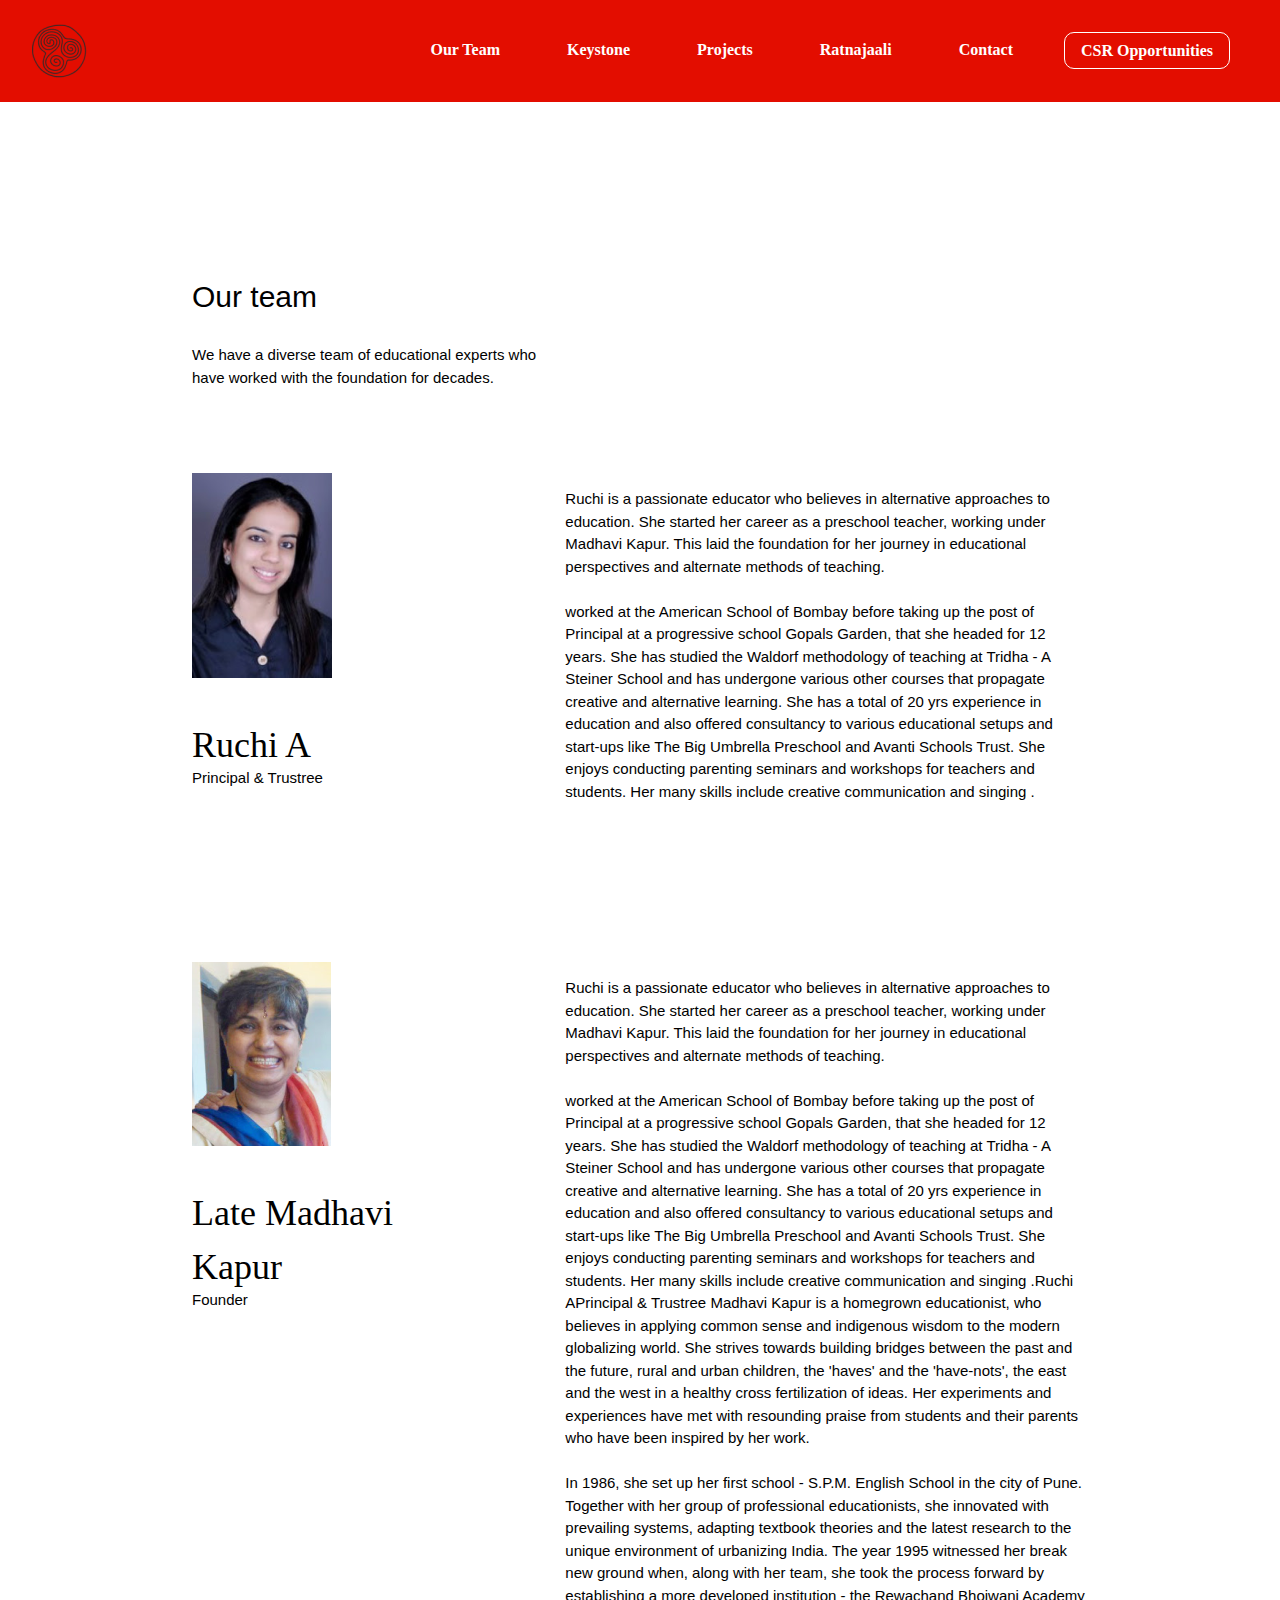
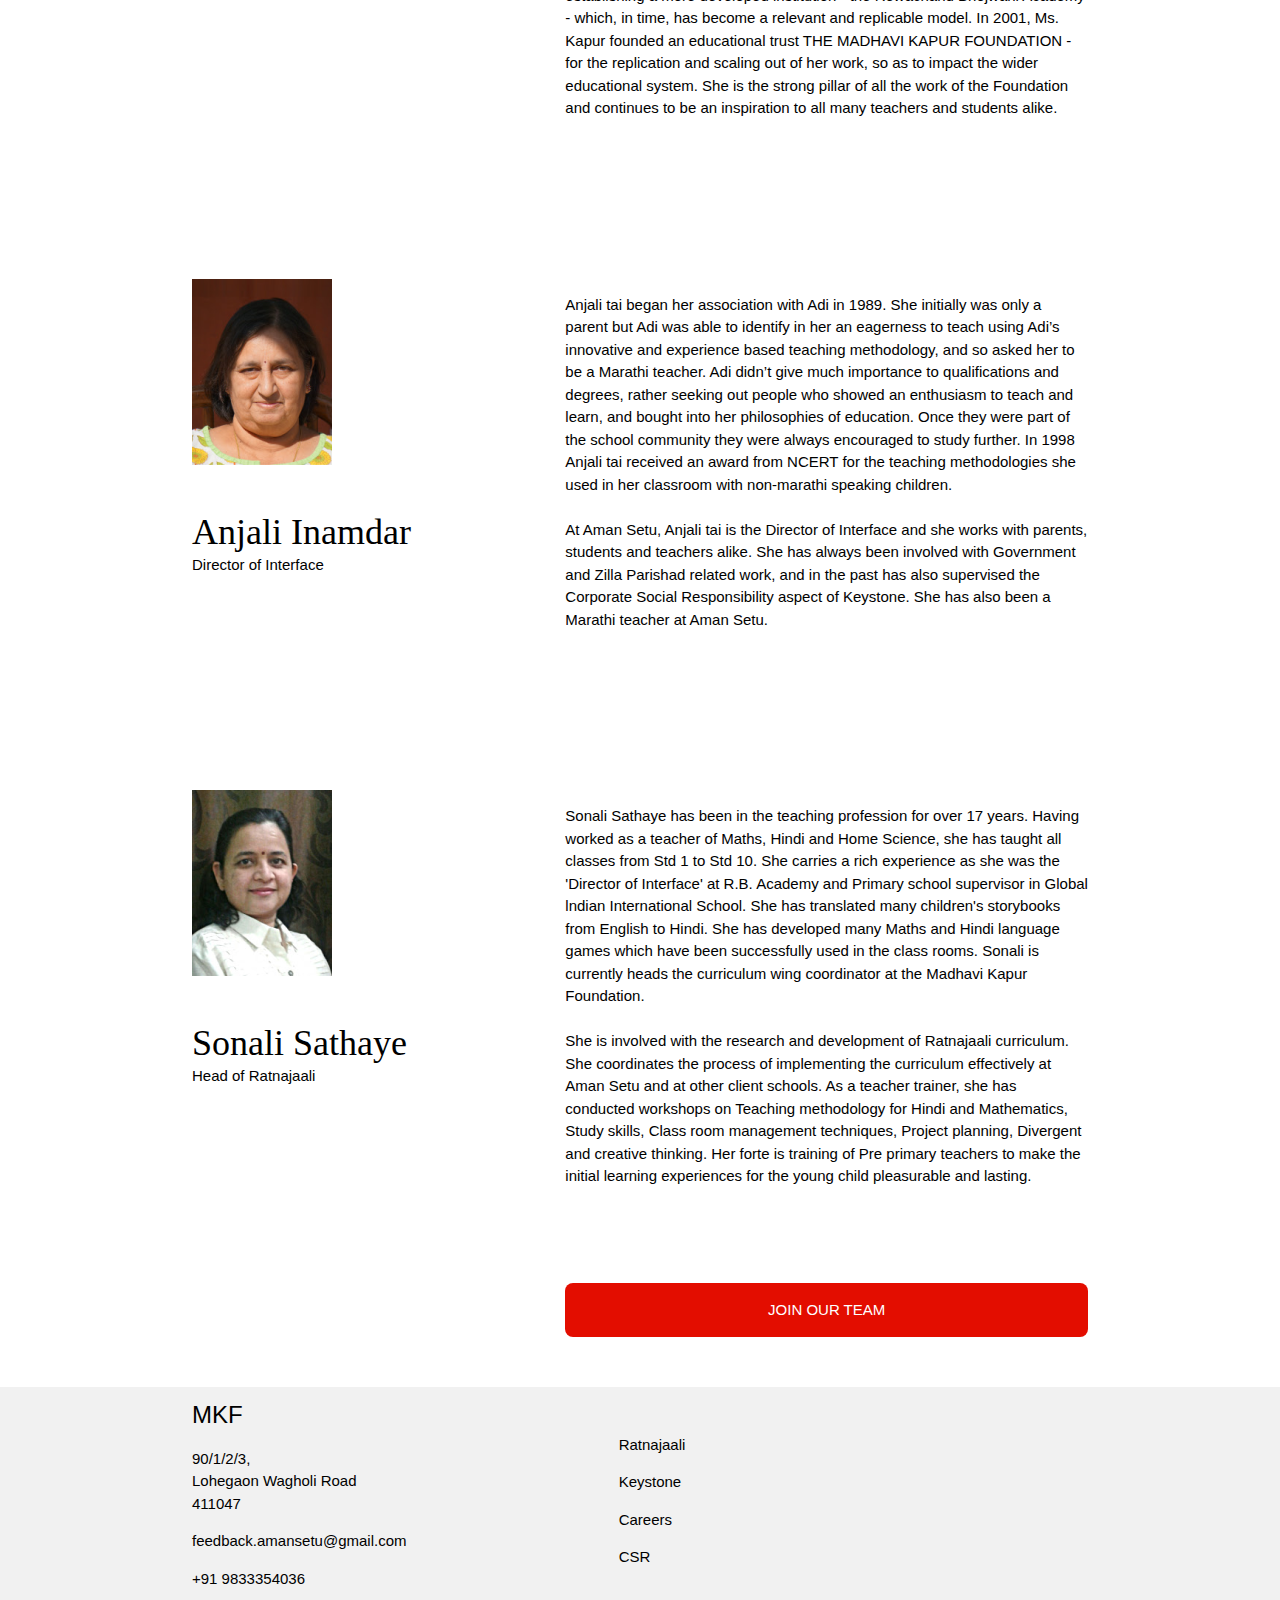
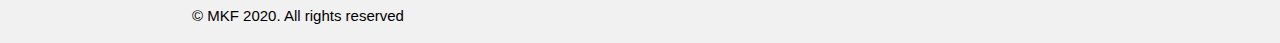
<file: team.html>
<!DOCTYPE html>
<html lang="en">
<head>
    <meta charset="UTF-8">
    <meta name="viewport" content="width=device-width, initial-scale=1.0">
    <title>Our Team</title>
    <link rel="stylesheet" href="https://www.w3schools.com/w3css/4/w3.css">
</head>
<style>
    nav a {
        font-family: kepler-std-semicondensed-dis,serif;
    font-style: normal;
    font-weight: bold;
    font-size: 16px;
    line-height: 19px;
    display: flex;
    align-items: center;
    text-transform: capitalize;
    text-decoration: none;

    color: #FFFFFF;
    }
    a {
        text-decoration: none;
    }
    * {
	scrollbar-width: thin;
	scrollbar-color: #E30D00;
}

/* Works on Chrome/Edge/Safari */
*::-webkit-scrollbar {
	width: 12px;
}
*::-webkit-scrollbar-track {
	background: #ececec;
}
*::-webkit-scrollbar-thumb {
	background-color: #E30D00;
	border-radius: 20px;
	border: 2px solid #ececec;
}
::-moz-selection { /* Code for Firefox */
    color: white;
    background: #E30D00;
}

::selection {
    color: white;
    background: #E30D00;
}
}
</style>
<body>
    <!--navbar large screens--> 
    <nav class="w3-bar w3-hide-small w3-hide-medium w3-top" style="background-color:#E30D00;">
        <a href="index.html" id="logo" class="w3-bar-item w3-padding-24 w3-margin-left"><img src="logo.png" class="w3-image"></a>
        <div class="w3-padding-32 w3-right">
            <a href="team.html" id="OurTeam" class="w3-bar-item w3-hover-text-black" style="margin-right: 35px;">our Team</a>
            <a href="keystone.html" id="Keystone" class="w3-bar-item w3-hover-text-black" style="margin-right: 35px;">Keystone</a>
            <a href="Projects.html" id="Projects" class="w3-bar-item w3-hover-text-black" style="margin-right: 35px;">Projects</a>
            <a href="ratnajaali.html" id="Ratnajaali" class="w3-bar-item w3-hover-text-black" style="margin-right: 35px;">Ratnajaali</a>
            <a href="contact.html" id="Contact" class="w3-bar-item w3-hover-text-black" style="margin-right: 35px;">Contact</a>
            <a href="csr.html" id="CSROpportunities" class="w3-bar-item w3-hover-text-black w3-border w3-border-white" style="border-radius: 10px; border-width: thick;margin-right: 50px;">CSR Opportunities</a>
        </div>
    </nav>
    <!--navbar medium screens-->
    <nav class="w3-bar w3-display-container w3-hide-large w3-hide-small w3-top" style="background-color: #E30D00;">
        <a href="index.html" id="logo" class="w3-bar-item w3-hover-text-black w3-padding-24"><img src="logo.png" class="w3-image"></a>
        <div class="w3-padding-32">
            <a href="team.html" id="OurTeam" class="w3-bar-item w3-hover-text-black w3-margin-right w3-margin-left">our Team</a>
            <a href="keystone.html" id="Keystone" class="w3-bar-item w3-hover-text-black w3-margin-right w3-margin-left">Keystone</a>
            <a href="Projects.html" id="Projects" class="w3-bar-item w3-hover-text-black w3-margin-right w3-margin-left">Projects</a>
            <a href="ratnajaali.html" id="Ratnajaali" class="w3-bar-item w3-hover-text-black w3-margin-right w3-margin-left">Ratnajaali</a>
            <a href="contact.html" id="Contact" class="w3-bar-item w3-hover-text-black w3-margin-right w3-margin-left">Contact</a>
            <a href="csr.html" id="CSROpportunities" class="w3-bar-item w3-hover-text-black w3-border w3-border-white w3-margin-right w3-margin-left" style="border-radius: 10px; border-width: thick;margin-right: 50px;">CSR Opportunities</a>
        </div>
    </nav>
    <!--navbar small screens-->
    <nav class="w3-bar w3-display-container w3-hide-large w3-hide-medium" style="background-color:#E30D00;">
        <a href="index.html" id="logo" class="w3-bar-item w3-hover-text-black w3-mobile w3-padding-24"><img src="logo.png" class="w3-image"></a>
        <div class="w3-padding-32">
            <a href="team.html" id="OurTeam" class="w3-bar-item w3-hover-text-black w3-mobile w3-padding-16">our Team</a>
            <a href="keystone.html" id="Keystone" class="w3-bar-item w3-hover-text-black w3-mobile w3-padding-16">Keystone</a>
            <a href="Projects.html" id="Projects" class="w3-bar-item w3-hover-text-black w3-mobile w3-padding-16">Projects</a>
            <a href="ratnajaali.html" id="Ratnajaali" class="w3-bar-item w3-hover-text-black w3-mobile w3-padding-16">Ratnajaali</a>
            <a href="contact.html" id="Contact" class="w3-bar-item w3-hover-text-black w3-mobile w3-padding-16">Contact</a>
            <a href="csr.html" id="CSROpportunities" class="w3-bar-item w3-hover-text-black w3-mobile w3-padding-16">CSR Opportunities</a>
        </div>
    </nav>

    <div class="w3-auto" style="width: 70%; margin-top: 200px;">
        <div class="w3-section w3-padding-64">
            <h2>Our team</h2>
            <p class="w3-col l5">We have a diverse team of educational experts who have worked with the foundation for decades.</p>
        </div>

        <div class="w3-section w3-padding-64 w3-row">
            <div class="w3-col l5">
                <img src="ruchi.png" alt="" class="w3-image">
                <h1 style="margin-top: 40px;" class="w3-serif">Ruchi A</h1>
                <p style="margin-top: -15px;">Principal & Trustree</p>
            </div>
            <div class="w3-col l7">
                <p>
                    Ruchi is a passionate educator who believes in alternative approaches to education. She started her career as a preschool teacher, working under Madhavi Kapur. This laid the foundation for her journey in educational perspectives and alternate methods of teaching.
                    <br><br>
                    worked at the American School of Bombay before taking up the post of Principal at a progressive school Gopals Garden, that she headed for 12 years. She has studied the Waldorf methodology of teaching at Tridha - A Steiner School and has undergone various other courses that propagate creative and alternative learning. She has a total of 20 yrs experience in education and also offered consultancy to various educational setups and start-ups like The Big Umbrella Preschool and Avanti Schools Trust. She enjoys conducting parenting seminars and workshops for teachers and students. Her many skills include creative communication and singing .
                </p>
            </div>
        </div>
        <div class="w3-section w3-padding-64 w3-row">
            <div class="w3-col l5">
                <img src="madhavi.png" alt="" class="w3-image">
                <h1 style="margin-top: 40px; width: 280px;" class="w3-serif" >Late Madhavi Kapur</h1>
                <p style="margin-top: -15px;" class="">Founder</p>
            </div>
            <div class="w3-col l7">
                <p>
                    Ruchi is a passionate educator who believes in alternative approaches to education. She started her career as a preschool teacher, working under Madhavi Kapur. This laid the foundation for her journey in educational perspectives and alternate methods of teaching.
                    <br><br>
                    worked at the American School of Bombay before taking up the post of Principal at a progressive school Gopals Garden, that she headed for 12 years. She has studied the Waldorf methodology of teaching at Tridha - A Steiner School and has undergone various other courses that propagate creative and alternative learning. She has a total of 20 yrs experience in education and also offered consultancy to various educational setups and start-ups like The Big Umbrella Preschool and Avanti Schools Trust. She enjoys conducting parenting seminars and workshops for teachers and students. Her many skills include creative communication and singing .Ruchi APrincipal & Trustree
                    Madhavi Kapur is a homegrown educationist, who believes in applying common sense and indigenous wisdom to the modern globalizing world. She strives towards building bridges between the past and the future, rural and urban children, the 'haves' and the 'have-nots', the east and the west in a healthy cross fertilization of ideas. Her experiments and experiences have met with resounding praise from students and their parents who have been inspired by her work.
                    <br><br>
                    In 1986, she set up her first school - S.P.M. English School in the city of Pune. Together with her group of professional educationists, she innovated with prevailing systems, adapting textbook theories and the latest research to the unique environment of urbanizing India. The year 1995 witnessed her break new ground when, along with her team, she took the process forward by establishing a more developed institution - the Rewachand Bhojwani Academy - which, in time, has become a relevant and replicable model. In 2001, Ms. Kapur founded an educational trust THE MADHAVI KAPUR FOUNDATION - for the replication and scaling out of her work, so as to impact the wider educational system. She is the strong pillar of all the work of the Foundation and continues to be an inspiration to all many teachers and students alike.
                </p>
            </div>
        </div>
        <div class="w3-row w3-section w3-padding-64">
            <div class="w3-col l5">
                <img src="Anjali.png" alt="" class="w3-image">
                <h1 style="margin-top: 40px;" class="w3-serif">Anjali Inamdar</h1>
                <p style="margin-top: -15px;">Director of Interface</p>
            </div>
            <div class="w3-col l7">
                <p>
                    Anjali tai began her association with Adi in 1989. She initially was only a parent but Adi was able to identify in her an eagerness to teach using Adi’s innovative and experience based teaching methodology, and so asked her to be a Marathi teacher. Adi didn’t give much importance to qualifications and degrees, rather seeking out people who showed an enthusiasm to teach and learn, and bought into her philosophies of education. Once they were part of the school community they were always encouraged to study further. In 1998 Anjali tai received an award from NCERT for the teaching methodologies she used in her classroom with non-marathi speaking children.
                    <br><br>
                    At Aman Setu, Anjali tai is the Director of Interface and she works with parents, students and teachers alike. She has always been involved with Government and Zilla Parishad related work, and in the past has also supervised the Corporate Social Responsibility aspect of Keystone. She has also been a Marathi teacher at Aman Setu.
                </p>
            </div>
        </div>
        <div class="w3-row w3-section w3-padding-64">
            <div class="w3-col l5">
                <img src="Sonali.png" alt="" class="w3-image">
                <h1 style="margin-top: 40px;" class="w3-serif">Sonali Sathaye</h1>
                <p style="margin-top: -15px;">Head of Ratnajaali</p>
            </div>
            <div class="w3-col l7">
                <p>
                    Sonali Sathaye has been in the teaching profession for over 17 years. Having worked as a teacher of Maths, Hindi and Home Science, she has taught all classes from Std 1 to Std 10. She carries a rich experience as she was the 'Director of Interface' at R.B. Academy and Primary school supervisor in Global lndian International School. She has translated many children's storybooks from English to Hindi. She has developed many Maths and Hindi language games which have been successfully used in the class rooms. Sonali is currently heads the curriculum wing coordinator at the Madhavi Kapur Foundation.
                    <br><br>
                    She is involved with the research and development of Ratnajaali curriculum. She coordinates the process of implementing the curriculum effectively at Aman Setu and at other client schools. As a teacher trainer, she has conducted workshops on Teaching methodology for Hindi and Mathematics, Study skills, Class room management techniques, Project planning, Divergent and creative thinking. Her forte is training of Pre primary teachers to make the initial learning experiences for the young child pleasurable and lasting.
                </p>
            </div>
        </div>

        <button class="w3-button w3-round-large w3-padding-16 w3-margin-bottom w3-right w3-auto w3-col l7" style="background-color: #E30D00; color: #FFFFFF;">JOIN OUR TEAM</button>
    </div>

    <footer class="w3-row w3-light-grey w3-hide-medium w3-hide-small" style="margin-top: 120px;">
        <div class="w3-col l4">
            <h3 style="margin-left: 45%;">MKF</h3>
            <p style="margin-left: 45%;">90/1/2/3,<br> Lohegaon Wagholi Road <br>411047</p>
            <p style="margin-left: 45%;">feedback.amansetu@gmail.com</p>
            <p style="margin-left: 45%;">+91 9833354036</p>
            <p style="margin-left: 45%;">© MKF 2020. All rights reserved</p>
        </div>
        <div class="w3-col l4 w3-padding-32">
            <p class="Ratnajaali" style="margin-left: 45%;">Ratnajaali</p>
            <p class="Keystone" style="margin-left: 45%;">Keystone</p>
            <p class="Careers" style="margin-left: 45%;">Careers</p>
            <p class="CSR" style="margin-left: 45%;">CSR</p>
        </div>
    </footer>
    <footer class="w3-row w3-light-grey w3-hide-large" style="margin-top: 80px;">
        <div class="w3-center">
            <h3>MKF</h3>
            <p>90/1/2/3,<br> Lohegaon Wagholi Road <br>411047</p>
            <p>feedback.amansetu@gmail.com</p>
            <p>+91 9833354036</p>
            <p>© MKF 2020. All rights reserved</p>
        </div>
        <div class="w3-center w3-padding-32">
            <p class="Ratnajaali">Ratnajaali</p>
            <p class="Keystone">Keystone</p>
            <p class="Careers">Careers</p>
            <p class="CSR">CSR</p>
        </div>
    </footer>
</body>
</html>
</file>
